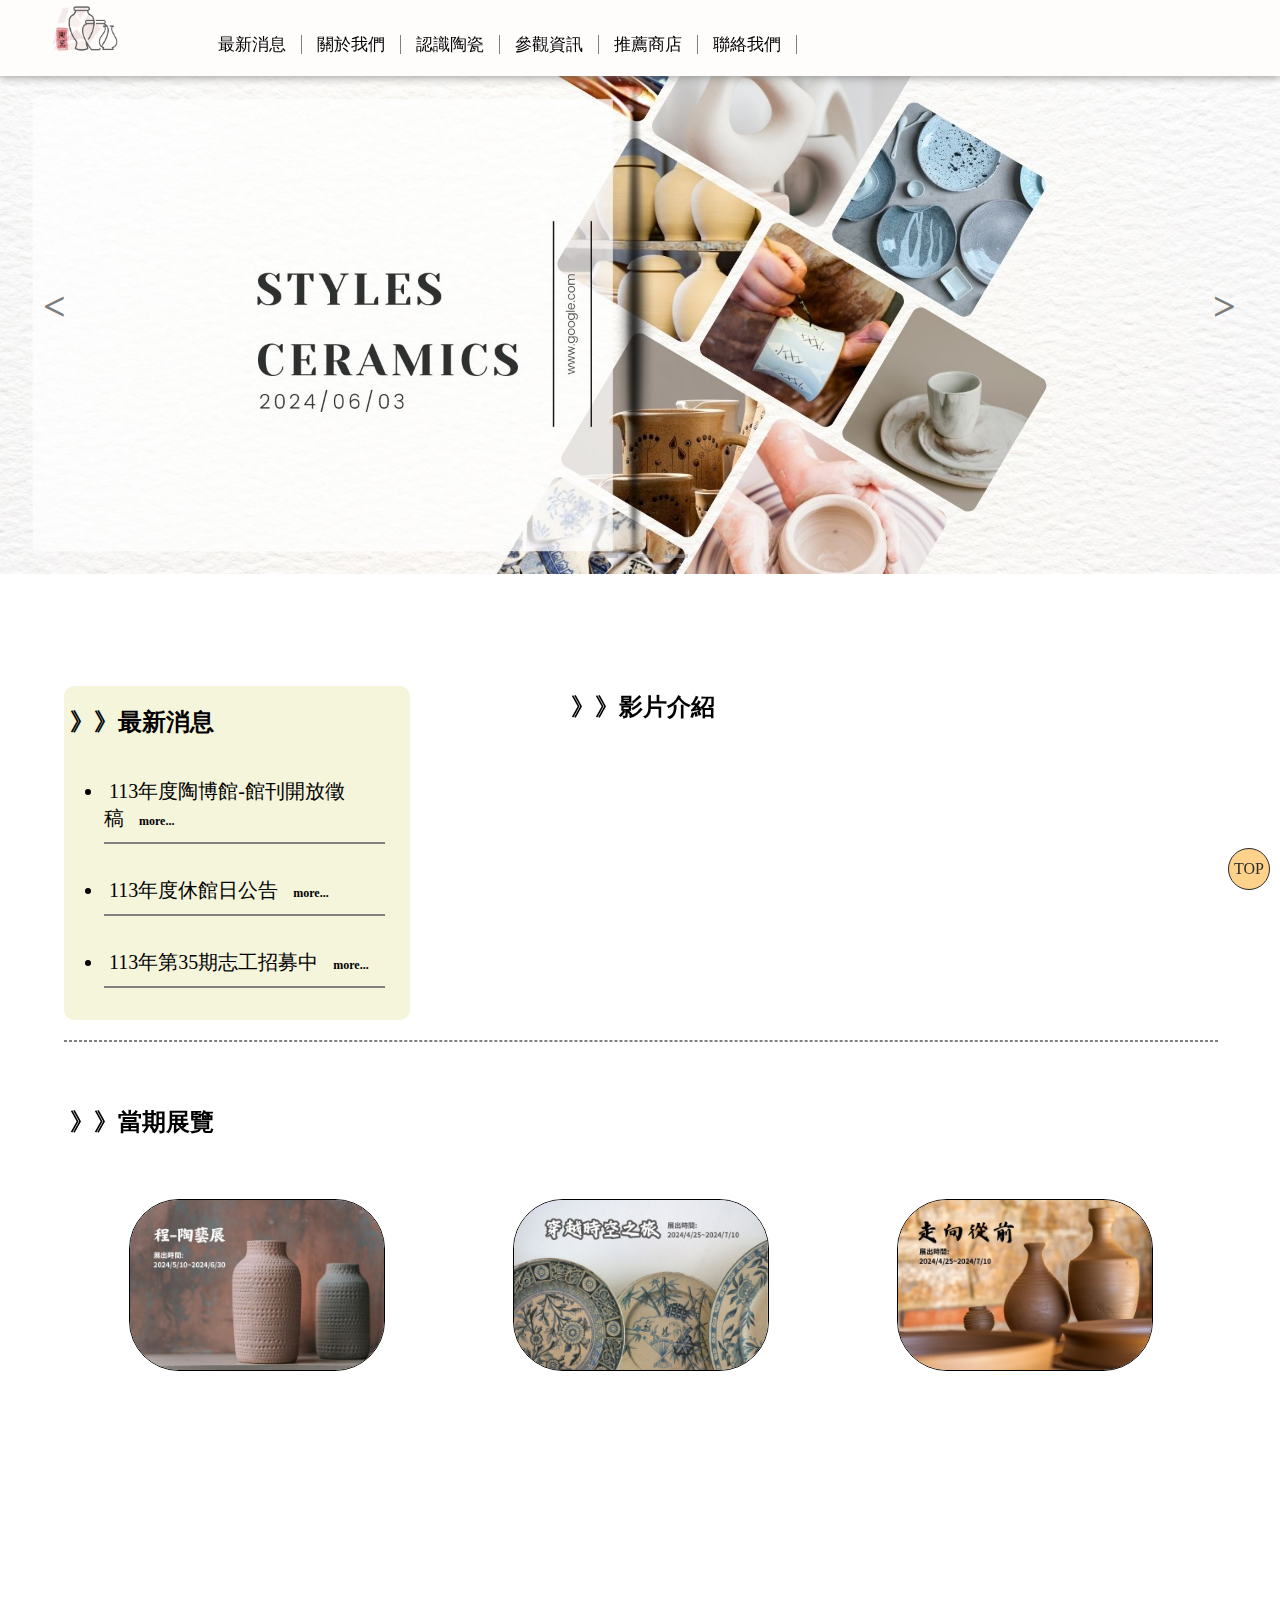
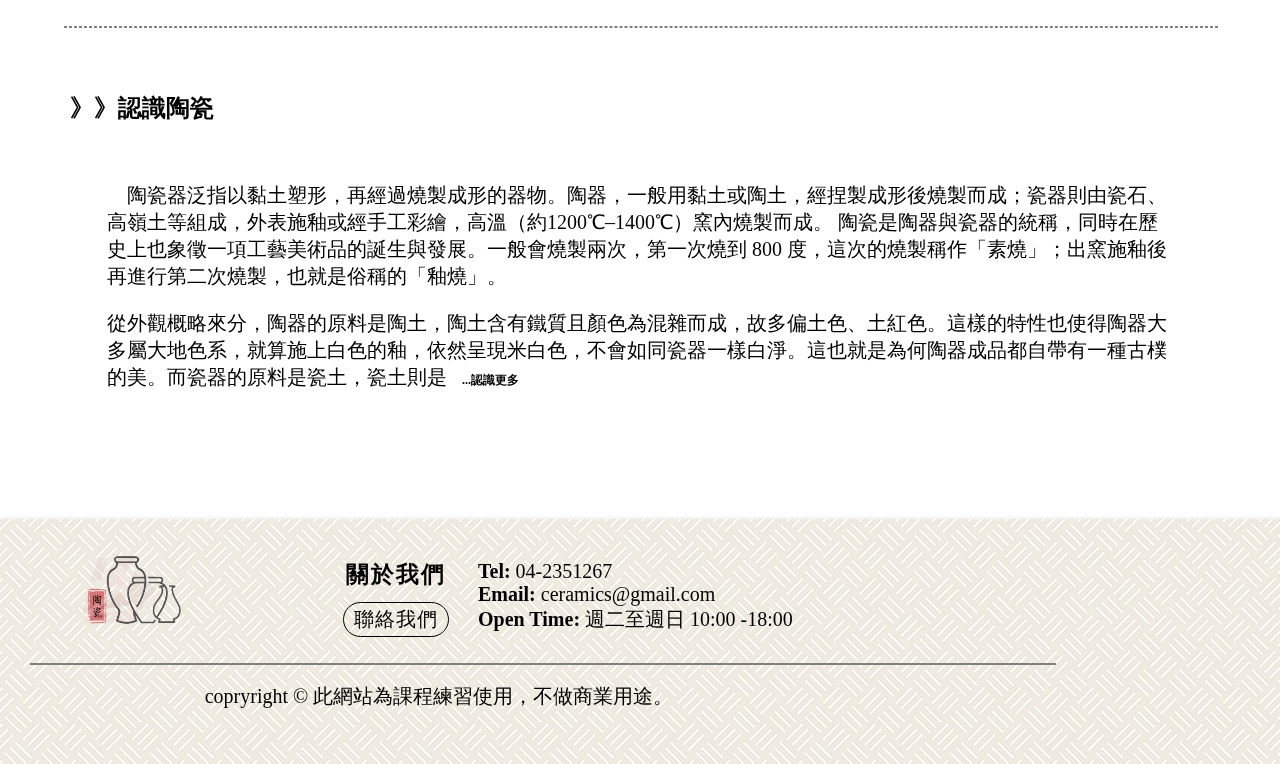
<file: index.html>
<!DOCTYPE html>
<html lang="en">

<head>
    <meta charset="UTF-8">
    <meta name="viewport" content="width=device-width, initial-scale=1.0">
    <title>Ceramics</title>
    <link rel="stylesheet" href="./css/style.css">
    <!-- 小圖示 -->
    <link rel="stylesheet" href="https://cdnjs.cloudflare.com/ajax/libs/font-awesome/6.5.2/css/all.min.css"
        integrity="sha512-SnH5WK+bZxgPHs44uWIX+LLJAJ9/2PkPKZ5QiAj6Ta86w+fsb2TkcmfRyVX3pBnMFcV7oQPJkl9QevSCWr3W6A=="
        crossorigin="anonymous" referrerpolicy="no-referrer" />

</head>

<!-- ============================================================================================
      body 開始
================================================================================================= -->

<body>
    <!-- <header>頁首</header> ------------------------------------------------------------------>
    <header class="clearfix box_header ">
        <h1 class="logo ">
            <a href="./index.html">
                <img src="./images/logo.png" alt="陶藝logo">
            </a>
        </h1>
        <nav>
            <ul class="clearfix">
                <li><a href="./news.html">最新消息</a></li>
                <li><a href="./about_us.html">關於我們</a></li>
                <li><a href="./ceramics.html">認識陶瓷</a></li>
                <li><a href="./visit.html">參觀資訊</a></li>
                <li><a href="./store.html">推薦商店</a></li>
                <li><a href="./contact.html">聯絡我們</a></li>
            </ul>
        </nav>
        <div class="social-icon">
            <a href="#"><i class="fa-brands fa-square-facebook" style="color: #0866ff;"></i>
            </a>
            <a href="#"><i class="fa-brands fa-square-instagram fa-120xs" style="color: #bb0e88;"></i>
            </a>
            <a href="#"><i class="fa-brands fa-youtube fa-120xs" style="color: #ff0000;"></i>
            </a>
        </div>

    </header>
    <br><br>
    <!-- ========================================================================================
    內容 
=================================================================================================-->
    <main>
        <!-- 大圖輪播 -------------------->
        <div class="carousel" style="padding-top: 3%">
            <div class="container_bp">
                <a href="#" target="_blank"
                    ><img src="./images/big_p01.jpg"
                /></a>
                <a href="#" target="_blank"
                    ><img src="./images/big_p02.jpg"
                /></a>
                <a href="#" target="_blank"
                    ><img src="./images/big_p03.jpg"
                /></a>
            </div>
            <div class="shift">
                <div class="btn left" onclick="leftShift()">&lt;</div>
                <div class="btn right" onclick="rightShift()">&gt;</div>
            </div>
            <div class="bottom"></div>
        </div>

        


        <br><br><br><br><br><br>
        <div class="container">
            <!-- NEWS最新消息 ------------------------>
            <div class="w-30 float-left new-bg" >
                <h2 class="boxh3-news"><a href="./news.html"><b> &nbsp;》》最新消息 </b></a> </h2>
                <nav>
                    <ul class="clearfix boxnews more-color moreSet">
                        <li>&nbsp;113年度陶博館-館刊開放徵稿&nbsp;&nbsp;&nbsp;<a href="#A"><b>more...</b></a></li>
                        <hr class="news-hr">
                        <br>
                        <li>&nbsp;113年度休館日公告&nbsp;&nbsp;&nbsp;<a href="#A"><b>more...</b></a></li>
                        <hr class="news-hr">
                        <br>
                        <li>&nbsp;113年第35期志工招募中&nbsp;&nbsp;&nbsp;<a href="#A"><b>more...</b></a></li>
                        <hr class="news-hr">
                    </ul>
                </nav>
            </div>

            <!-- YT影片介紹 ---------------------------->
            <div class="w-70 float-left">
                <h2 class="boxh3"> <a href="./ceramics.html"><b> 》》影片介紹 </b></a></h2>
                <div class="w-35 float-left boxYT">
                    <iframe width="336" height="189"  src="https://www.youtube.com/embed/DnJ7GaRhie8?si=ZFlaMuc33BUXyBqP" title="YouTube video player" frameborder="0" allow="accelerometer; autoplay; clipboard-write; encrypted-media; gyroscope; picture-in-picture; web-share" referrerpolicy="strict-origin-when-cross-origin" allowfullscreen></iframe>
                </div>

                <div class="w-35 float-left">
                    <iframe width="336" height="189" src="https://www.youtube.com/embed/UZ0PeUCuAFs?si=JYQA6rAFqgAy64V2" title="YouTube video player" frameborder="0" allow="accelerometer; autoplay; clipboard-write; encrypted-media; gyroscope; picture-in-picture; web-share" referrerpolicy="strict-origin-when-cross-origin" allowfullscreen></iframe>
                </div>
            </div>
            <br><br><br>
            <hr class="dashed-hr w-100">
            <br><br>

            <!-- exhibtion展覽 ---------------------------->
            <h2 class="boxh3-news"><a href="./news.html"><b> &nbsp;》》當期展覽 </b></a> </h2>

            <div class="w-33 float-left">
                <figure class="exhibtio text-center exhibtio_box">
                    <img src="./images/exhibtion_p01.jpg">
                    <figcaption class="desc"><a href="./news.html">了解更多</a></figcaption>
                </figure>
            </div>
            <div class="w-33 float-left ">
                <figure class="exhibtio text-center exhibtio_box">
                    <img src="./images/exhibtion_p02.jpg">
                    <figcaption class="desc"><a href="./news.html">了解更多</a></figcaption>
                </figure>
            </div>
            <div class="w-33 float-left ">
                <figure class="exhibtio text-center exhibtio_box">
                    <img src="./images/exhibtion_p03.jpg">
                    <figcaption class="desc"><a href="./news.html">了解更多</a></figcaption>
                </figure>
            </div>
            <br>
            <hr class="dashed-hr1 w-100">

            <br><br>

            <!-- 認識陶瓷 ------------------------------->
            <h2 class="boxh3-news"><a href="./ceramics.html"><b> &nbsp;》》認識陶瓷 </b></a> </h2>
            <br>
            <div class="ceramicsFont fontSize">
                <p class="boxCeramics">
                    &nbsp;&nbsp;&nbsp;&nbsp;陶瓷器泛指以黏土塑形，再經過燒製成形的器物。陶器，一般用黏土或陶土，經捏製成形後燒製而成；瓷器則由瓷石、高嶺土等組成，外表施釉或經手工彩繪，高溫（約1200℃–1400℃）窯內燒製而成。
                    陶瓷是陶器與瓷器的統稱，同時在歷史上也象徵一項工藝美術品的誕生與發展。一般會燒製兩次，第一次燒到 800 度，這次的燒製稱作「素燒」；出窯施釉後再進行第二次燒製，也就是俗稱的「釉燒」。
                </p>
                <p class="boxCeramics"></p>
                <p class="boxCeramics more-color moreSet">
                    從外觀概略來分，陶器的原料是陶土，陶土含有鐵質且顏色為混雜而成，故多偏土色、土紅色。這樣的特性也使得陶器大多屬大地色系，就算施上白色的釉，依然呈現米白色，不會如同瓷器一樣白淨。這也就是為何陶器成品都自帶有一種古樸的美。而瓷器的原料是瓷土，瓷土則是
                    &nbsp;&nbsp;<a href="./ceramics.html"><b>...認識更多</b></a>
                </p>
            </div>

            <br><br><br>
        </div>


    </main>

    <br><br><br>

    <!-- <footer>頁尾</footer> -------------------------------------------------------------------->
    <footer>
        <h1 class="footerLogo w-20">
            <a href="./index.html">
                <img src="./images/logo.png" alt="陶藝logo">
            </a>
        </h1>
        <div class="w-10 fontSize">
            <a href="./about_us.html">
                <h3>關於我們</h3>
            </a>
            <p><a href="./contact.html" class="btn btn-color">聯絡我們</a></p>
        </div>
        <div class="w-30 fontSize">
            <p><b>Tel:</b> 04-2351267</p>
            <p><b>Email:</b> ceramics@gmail.com</p>
            <p><b>Open Time:</b> 週二至週日 10:00 -18:00</p>
        </div>
        <div class="w-15 footerMap">
            <iframe
                src="https://www.google.com/maps/embed?pb=!1m18!1m12!1m3!1d3640.5261816638936!2d120.66207666764373!3d24.153272597175093!2m3!1f0!2f0!3f0!3m2!1i1024!2i768!4f13.1!3m3!1m2!1s0x34693d9d5d4e6c5b%3A0x4f1b96a5a25145cd!2zNDA05Y-w5Lit5biC5YyX5Y2A5Y-w5Lit5riv6Lev5LiA5q61!5e0!3m2!1szh-TW!2stw!4v1716177167565!5m2!1szh-TW!2stw"
                width="200" height="200" style="border:0;" allowfullscreen="" loading="lazy"
                referrerpolicy="no-referrer-when-downgrade"></iframe>
        </div>
        <hr class="w-80">
        <div class="copyright text-center w-65 footerCopy fontSize">copryright &copy; 此網站為課程練習使用，不做商業用途。</div>

        <a href="#" class="pagetop">TOP</a>

    </footer>

    <script>
        // 顯示的圖片下標
        let index = 0
    
        // 圖片的數量
        let imageCount = document.querySelectorAll(
            ".carousel .container_bp img"
        ).length
    
        const bottom = document.querySelector(".carousel .bottom")
        for (let i = 0; i < imageCount; i++) {
            // DOM 操作
            // 知識點：https://3yya.com/courseware/chapter/162
    
            // 創建底部按钮
            const indicator = document.createElement("div")
            indicator.classList.add("indicator")
            indicator.onclick = () => setIndex(i)
    
            bottom.append(indicator)
        }
    
        function createAuto() {
            return setInterval(() => {
                index++
                refresh()
            }, 5000)
        }
    
        // 自動滾動
        let autoTimer = createAuto()
    
        function refresh() {
            if (index < 0) {
                // 下标小于 0 时
                // 设置最右的图片
                index = imageCount - 1
            } else if (index >= imageCount) {
                // 下标超过上限时
                // 设置最左的图片
                index = 0
            }
    
            // 获取轮播框元素
            let carousel = document.querySelector(".carousel")
    
            //获取轮播框的宽度
            let width = getComputedStyle(carousel).width
            width = Number(width.slice(0, -2))
    
            carousel.querySelector(".container_bp").style.left =
                index * width * -1 + "px"
        }
    
        let refreshWrapper = (func) => {
            // refresh 装饰器
            return function (...args) {
                let result = func(...args)
                refresh()
    
                // 重置自动滚动
                clearInterval(autoTimer)
                autoTimer = createAuto()
                return result
            }
        }
    
        let leftShift = refreshWrapper(() => {
            index--
        })
        let rightShift = refreshWrapper(() => {
            index++
        })
    
        let setIndex = refreshWrapper((idx) => {
            index = idx
        })
    
        refresh()
    </script>


</body>

</html>
</file>
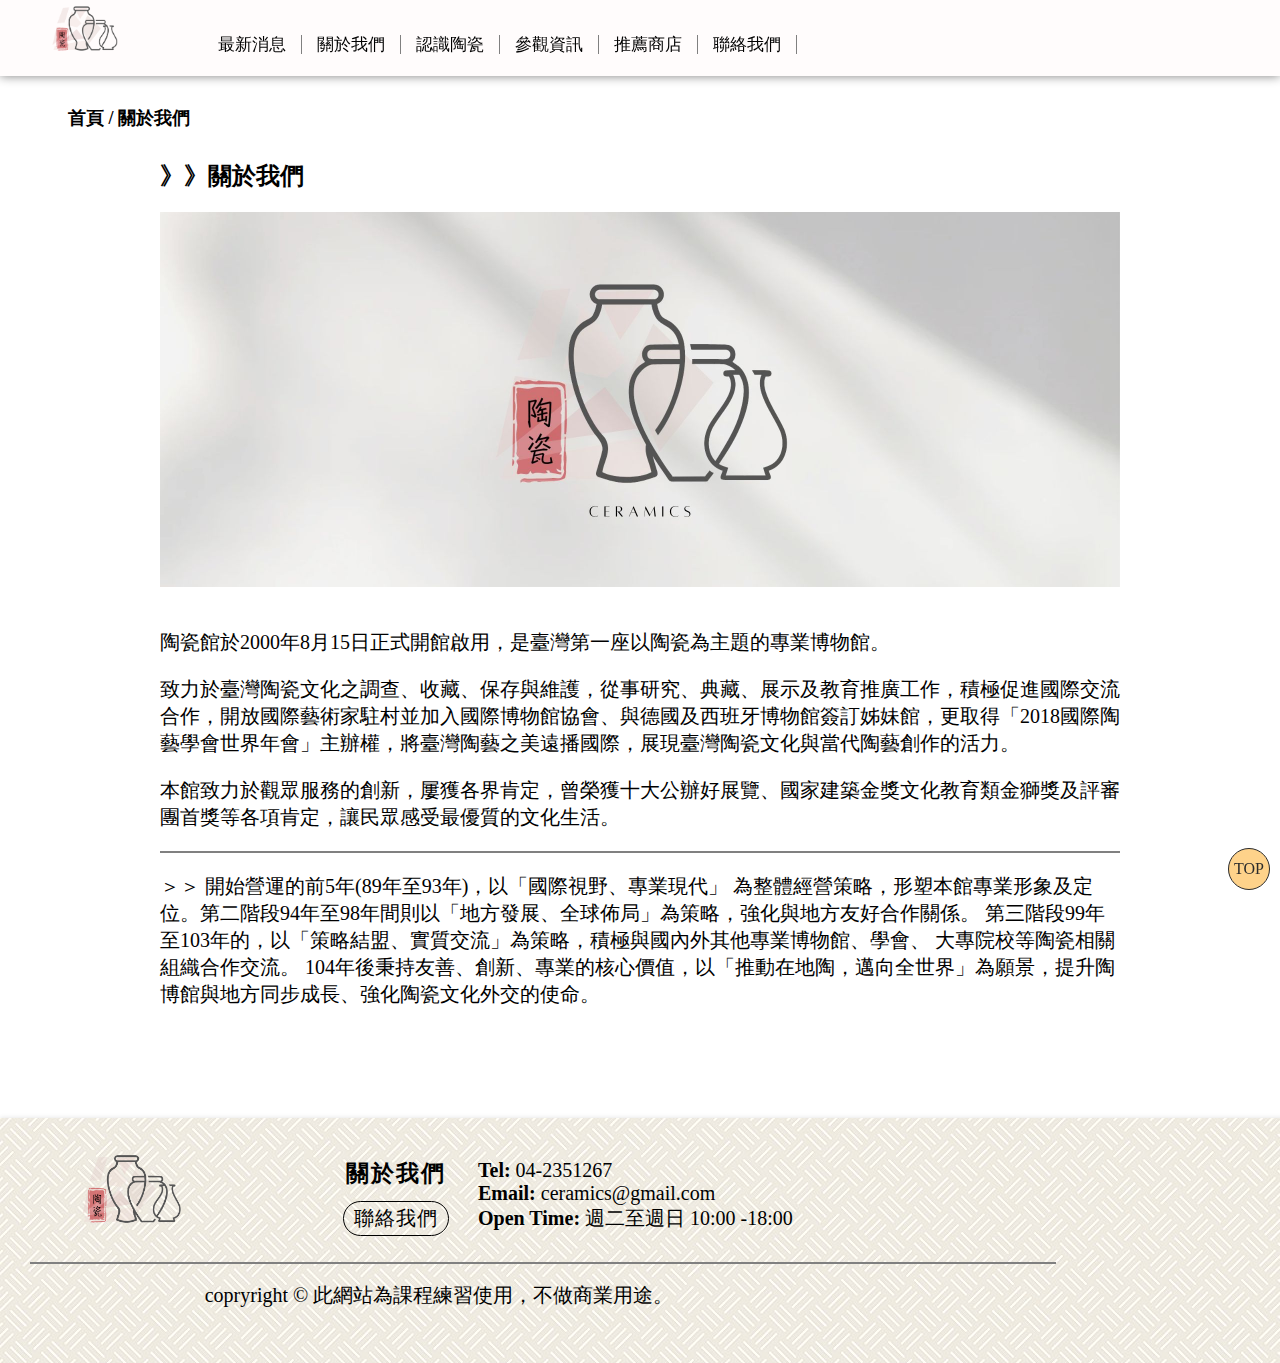
<file: about_us.html>
<!DOCTYPE html>
<html lang="en">

<head>
    <meta charset="UTF-8">
    <meta name="viewport" content="width=device-width, initial-scale=1.0">
    <title>關於我們</title>
    <link rel="stylesheet" href="./css/style.css">
    <link rel="stylesheet" href="./css/animate.css">
    <!-- 小圖示 -->
    <link rel="stylesheet" href="https://cdnjs.cloudflare.com/ajax/libs/font-awesome/6.5.2/css/all.min.css"
        integrity="sha512-SnH5WK+bZxgPHs44uWIX+LLJAJ9/2PkPKZ5QiAj6Ta86w+fsb2TkcmfRyVX3pBnMFcV7oQPJkl9QevSCWr3W6A=="
        crossorigin="anonymous" referrerpolicy="no-referrer" />
    

</head>

<!-- ============================================================================================
          body 開始
    ================================================================================================= -->

<body>
    <!-- <header>頁首</header> ------------------------------------------------------------------>
    <header class="clearfix box_header ">
        <h1 class="logo ">
            <a href="./index.html">
                <img src="./images/logo.png" alt="陶藝logo">
            </a>
        </h1>
        <nav>
            <ul class="clearfix">
                <li><a href="./news.html">最新消息</a></li>
                <li><a href="./about_us.html">關於我們</a></li>
                <li><a href="./ceramics.html">認識陶瓷</a></li>
                <li><a href="./visit.html">參觀資訊</a></li>
                <li><a href="./store.html">推薦商店</a></li>
                <li><a href="./contact.html">聯絡我們</a></li>
            </ul>
        </nav>
        <div class="social-icon">
            <a href="#"><i class="fa-brands fa-square-facebook" style="color: #0866ff;"></i>
            </a>
            <a href="#"><i class="fa-brands fa-square-instagram fa-120xs" style="color: #bb0e88;"></i>
            </a>
            <a href="#"><i class="fa-brands fa-youtube fa-120xs" style="color: #ff0000;"></i>
            </a>
        </div>

    </header>
    <br><br>
    <!-- ========================================================================================
        內容 
    =================================================================================================-->
    <ol class="breadcrumb clearfix" >
        <li><a href="./index.html">首頁&nbsp;</a></li>
        <li>&nbsp;關於我們</li>
    </ol>
    
    <main>
        <div class="container2 clearfix">          
            <div class="w-100 float-left">
                <h2 class="w-100 float-left animate__animated animate__fadeInDown" style="scroll-margin-top: 80px;">》》關於我們</h2>
                <div>
                    <img src="./images/about_us.jpg" alt="" class="w-100 animate__animated animate__bounceInDown">
                </div>
                <br>
                <div class="ceramicsFont fontSize">
                    <p>陶瓷館於2000年8月15日正式開館啟用，是臺灣第一座以陶瓷為主題的專業博物館。</p>
                    <p>致力於臺灣陶瓷文化之調查、收藏、保存與維護，從事研究、典藏、展示及教育推廣工作，積極促進國際交流合作，開放國際藝術家駐村並加入國際博物館協會、與德國及西班牙博物館簽訂姊妹館，更取得「2018國際陶藝學會世界年會」主辦權，將臺灣陶藝之美遠播國際，展現臺灣陶瓷文化與當代陶藝創作的活力。</p>
                    <p>本館致力於觀眾服務的創新，屢獲各界肯定，曾榮獲十大公辦好展覽、國家建築金獎文化教育類金獅獎及評審團首獎等各項肯定，讓民眾感受最優質的文化生活。</p>
                    <hr>
                    <p>＞＞ 開始營運的前5年(89年至93年)，以「國際視野、專業現代」 為整體經營策略，形塑本館專業形象及定位。第二階段94年至98年間則以「地方發展、全球佈局」為策略，強化與地方友好合作關係。
                        第三階段99年至103年的，以「策略結盟、實質交流」為策略，積極與國內外其他專業博物館、學會、 大專院校等陶瓷相關組織合作交流。
                        104年後秉持友善、創新、專業的核心價值，以「推動在地陶，邁向全世界」為願景，提升陶博館與地方同步成長、強化陶瓷文化外交的使命。
                    </p>                                   
                </div>                            
            </div>           
        </div>
        <br><br><br><br><br>

    </main>

    

    <!-- ============================================================================================
        <footer>頁尾</footer>
    ================================================================================================= -->
    <footer>
        <h1 class="footerLogo w-20">
            <a href="./index.html">
                <img src="./images/logo.png" alt="陶藝logo">
            </a>
        </h1>
        <div class="w-10 fontSize">
            <a href="./about_us.html">
                <h3>關於我們</h3>
            </a>
            <p><a href="./contact.html" class="btn btn-color">聯絡我們</a></p>
        </div>
        <div class="w-30 fontSize">
            <p><b>Tel:</b> 04-2351267</p>
            <p><b>Email:</b> ceramics@gmail.com</p>
            <p><b>Open Time:</b> 週二至週日 10:00 -18:00</p>
        </div>
        <div class="w-15 footerMap">
            <iframe
                src="https://www.google.com/maps/embed?pb=!1m18!1m12!1m3!1d3640.5261816638936!2d120.66207666764373!3d24.153272597175093!2m3!1f0!2f0!3f0!3m2!1i1024!2i768!4f13.1!3m3!1m2!1s0x34693d9d5d4e6c5b%3A0x4f1b96a5a25145cd!2zNDA05Y-w5Lit5biC5YyX5Y2A5Y-w5Lit5riv6Lev5LiA5q61!5e0!3m2!1szh-TW!2stw!4v1716177167565!5m2!1szh-TW!2stw"
                width="200" height="200" style="border:0;" allowfullscreen="" loading="lazy"
                referrerpolicy="no-referrer-when-downgrade"></iframe>
        </div>
        <hr class="w-80">
        <div class="copyright text-center w-65 footerCopy fontSize">copryright &copy; 此網站為課程練習使用，不做商業用途。</div>

        <a href="#" class="pagetop">TOP</a>

    </footer>


</body>

</html>
</file>
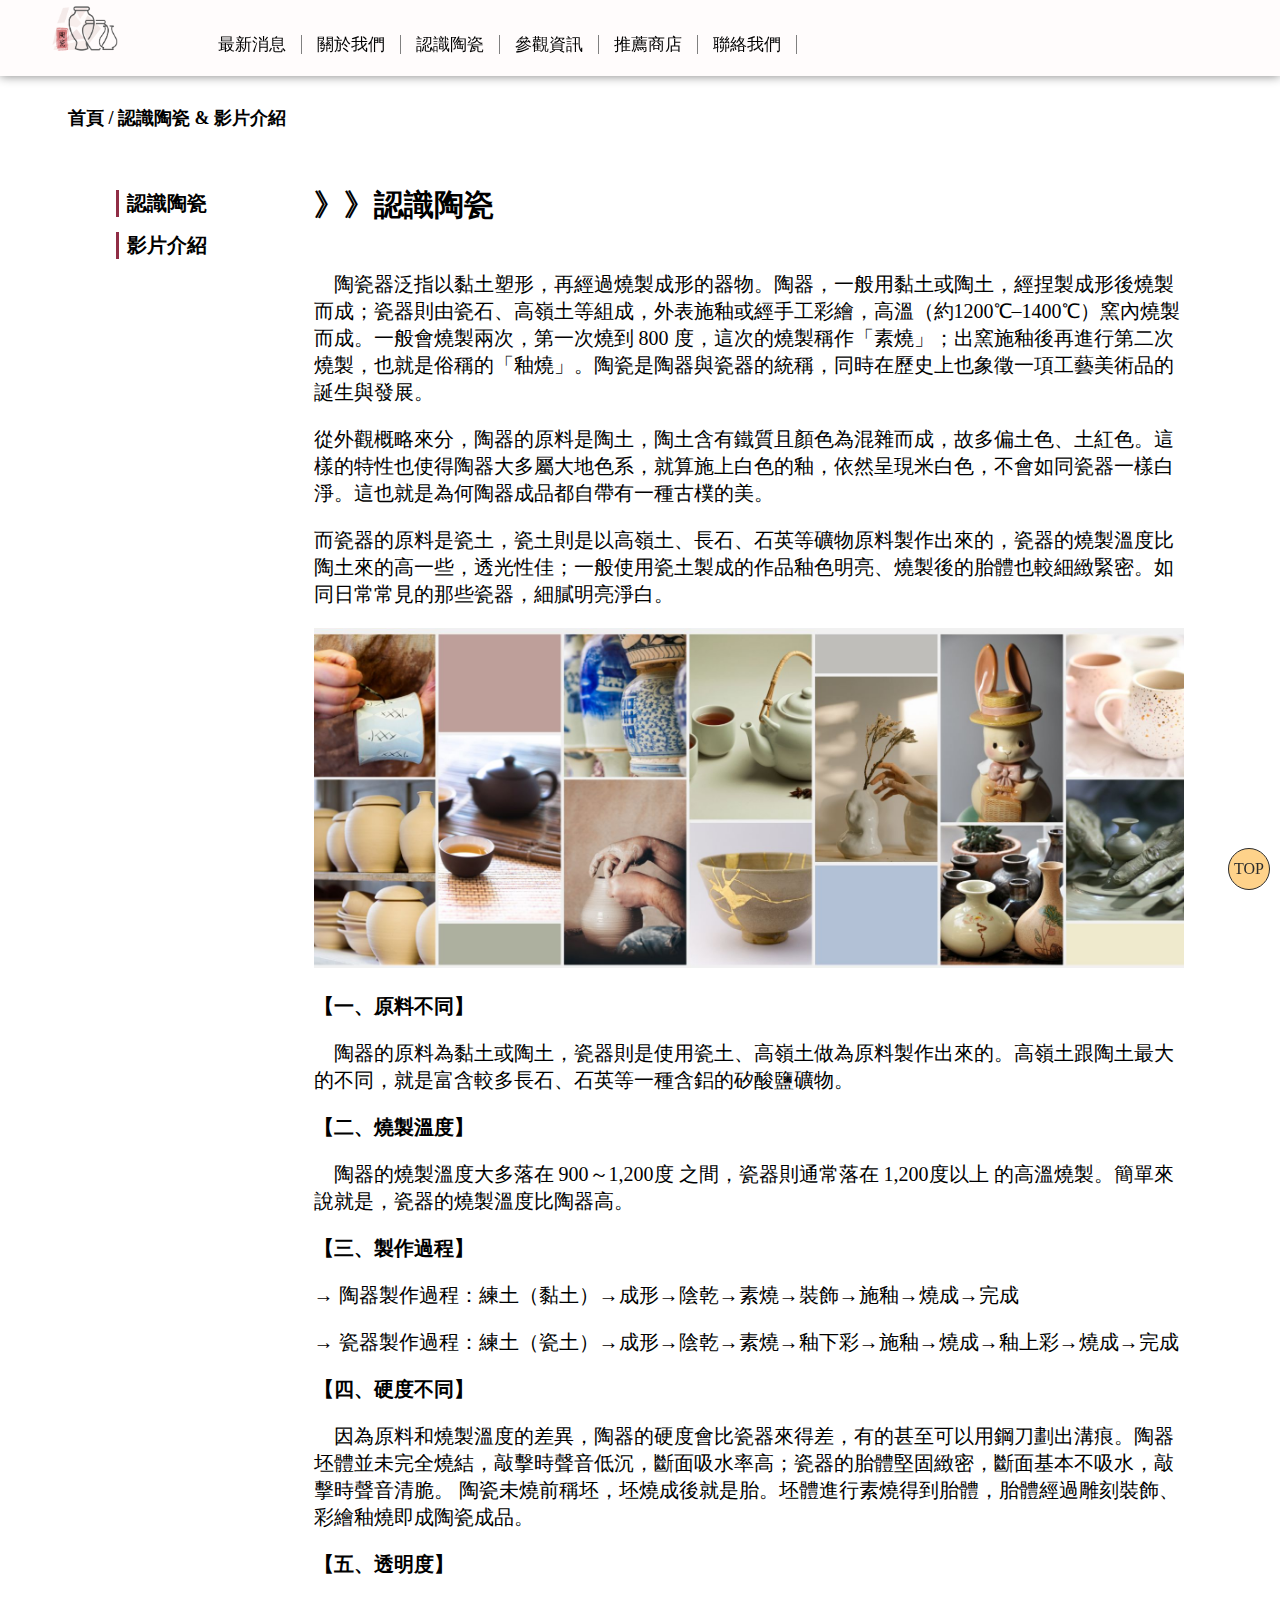
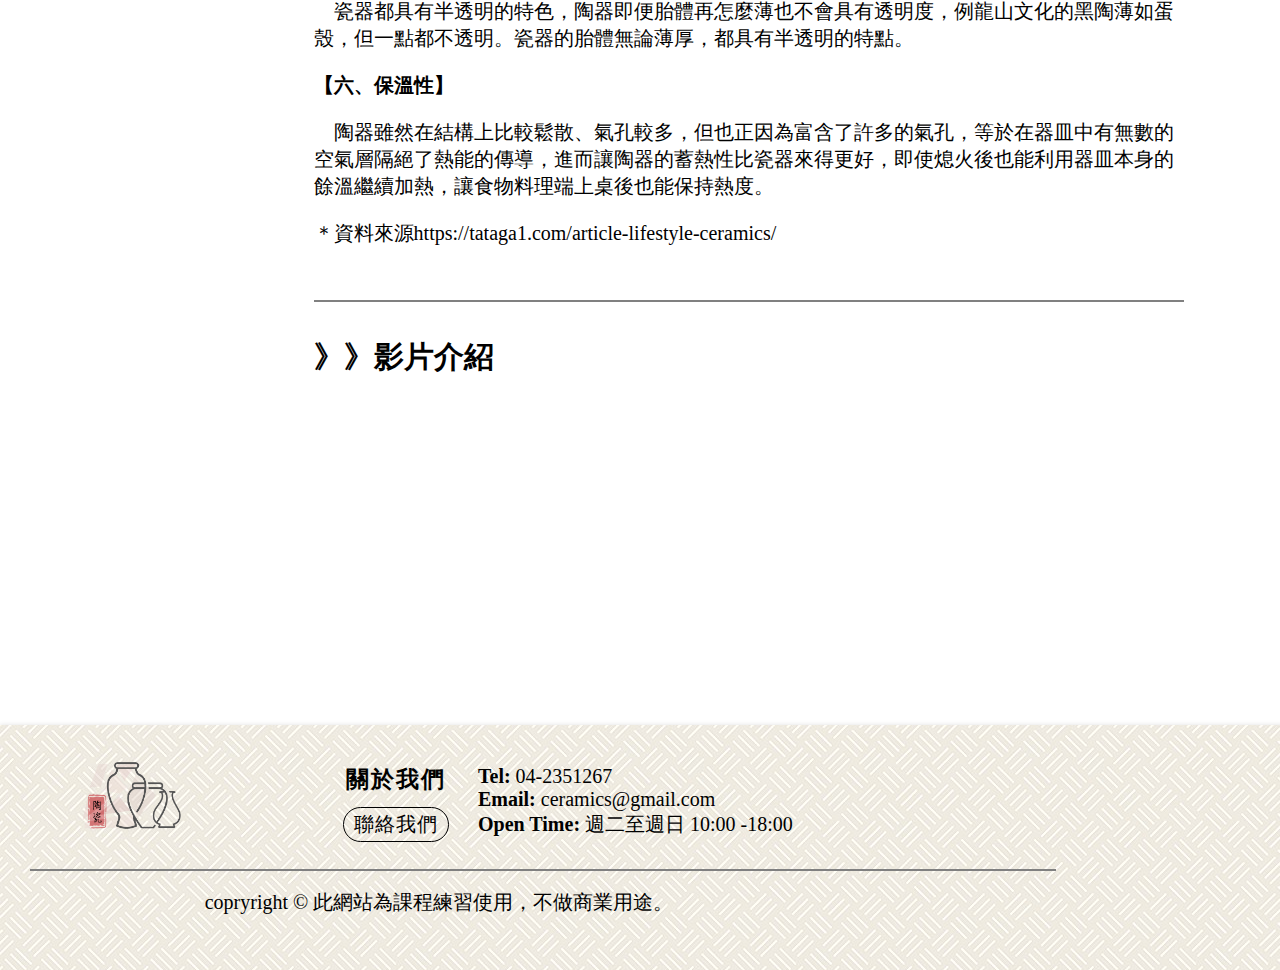
<file: ceramics.html>
<!DOCTYPE html>
<html lang="en">

<head>
    <meta charset="UTF-8">
    <meta name="viewport" content="width=device-width, initial-scale=1.0">
    <title>認識陶瓷</title>
    <link rel="stylesheet" href="./css/style.css">
    <link rel="stylesheet" href="./css/animate.css">
    <!-- 小圖示 -->
    <link rel="stylesheet" href="https://cdnjs.cloudflare.com/ajax/libs/font-awesome/6.5.2/css/all.min.css"
        integrity="sha512-SnH5WK+bZxgPHs44uWIX+LLJAJ9/2PkPKZ5QiAj6Ta86w+fsb2TkcmfRyVX3pBnMFcV7oQPJkl9QevSCWr3W6A=="
        crossorigin="anonymous" referrerpolicy="no-referrer" />

</head>

<!-- ============================================================================================
          body 開始
    ================================================================================================= -->

<body>
    <!-- <header>頁首</header> ------------------------------------------------------------------>
    <header class="clearfix box_header ">
        <h1 class="logo ">
            <a href="./index.html">
                <img src="./images/logo.png" alt="陶藝logo">
            </a>
        </h1>
        <nav>
            <ul class="clearfix">
                <li><a href="./news.html">最新消息</a></li>
                <li><a href="./about_us.html">關於我們</a></li>
                <li><a href="./ceramics.html">認識陶瓷</a></li>
                <li><a href="./visit.html">參觀資訊</a></li>
                <li><a href="./store.html">推薦商店</a></li>
                <li><a href="./contact.html">聯絡我們</a></li>
            </ul>
        </nav>
        <div class="social-icon">
            <a href="#"><i class="fa-brands fa-square-facebook" style="color: #0866ff;"></i>
            </a>
            <a href="#"><i class="fa-brands fa-square-instagram fa-120xs" style="color: #bb0e88;"></i>
            </a>
            <a href="#"><i class="fa-brands fa-youtube fa-120xs" style="color: #ff0000;"></i>
            </a>
        </div>

    </header>
    <br><br>
    <!-- ========================================================================================
        內容 
    =================================================================================================-->
    <ol class="breadcrumb clearfix">
        <li><a href="./index.html">首頁&nbsp;</a></li>
        <li>&nbsp;認識陶瓷 & 影片介紹</li>
    </ol>

    <main>
        <div class="container0 clearfix">
            <div class="w-20 float-left">
                <!-- ul>li*2>a{link} -->
                <ul class="sidebar pic animate__animated animate__lightSpeedInLeft">
                    <li><a href="#C"><b>認識陶瓷</b></a></li>
                    <li><a href="#D"><b>影片介紹</b></a></li>
                </ul>
            </div>


            <div class="w-80 float-left m_news_top fontSize">
                <!-- 認識陶瓷---------------------------------->
                <h2 class="w-100 float-left animate__animated animate__fadeInDown" id="C" style="scroll-margin-top: 80px;">》》認識陶瓷</h2>
                <div class="w-100 clearfix float-left ceramicsFont">
                    <p>&nbsp;&nbsp;&nbsp;&nbsp;陶瓷器泛指以黏土塑形，再經過燒製成形的器物。陶器，一般用黏土或陶土，經捏製成形後燒製而成；瓷器則由瓷石、高嶺土等組成，外表施釉或經手工彩繪，高溫（約1200℃–1400℃）窯內燒製而成。一般會燒製兩次，第一次燒到
                        800 度，這次的燒製稱作「素燒」；出窯施釉後再進行第二次燒製，也就是俗稱的「釉燒」。陶瓷是陶器與瓷器的統稱，同時在歷史上也象徵一項工藝美術品的誕生與發展。
                    </p>
                    <p>從外觀概略來分，陶器的原料是陶土，陶土含有鐵質且顏色為混雜而成，故多偏土色、土紅色。這樣的特性也使得陶器大多屬大地色系，就算施上白色的釉，依然呈現米白色，不會如同瓷器一樣白淨。這也就是為何陶器成品都自帶有一種古樸的美。
                    </p>
                    <p>而瓷器的原料是瓷土，瓷土則是以高嶺土、長石、石英等礦物原料製作出來的，瓷器的燒製溫度比陶土來的高一些，透光性佳；一般使用瓷土製成的作品釉色明亮、燒製後的胎體也較細緻緊密。如同日常常見的那些瓷器，細膩明亮淨白。
                    </p>
                    <img src="./images/Ceramics.jpg" class="w-100" alt="">
                    <p><b>【一、原料不同】</b></p>
                    <p>&nbsp;&nbsp;&nbsp;&nbsp;陶器的原料為黏土或陶土，瓷器則是使用瓷土、高嶺土做為原料製作出來的。高嶺土跟陶土最大的不同，就是富含較多長石、石英等一種含鋁的矽酸鹽礦物。</p>
                    <p><b>【二、燒製溫度】</b></p>
                    <p>&nbsp;&nbsp;&nbsp;&nbsp;陶器的燒製溫度大多落在 900～1,200度 之間，瓷器則通常落在 1,200度以上 的高溫燒製。簡單來說就是，瓷器的燒製溫度比陶器高。</p>
                    <p><b>【三、製作過程】</b></p>
                    <p>→ 陶器製作過程：練土（黏土）→成形→陰乾→素燒→裝飾→施釉→燒成→完成</p>
                    <p>→ 瓷器製作過程：練土（瓷土）→成形→陰乾→素燒→釉下彩→施釉→燒成→釉上彩→燒成→完成</p>
                    <p><b>【四、硬度不同】</b></p>
                    <p>&nbsp;&nbsp;&nbsp;&nbsp;因為原料和燒製溫度的差異，陶器的硬度會比瓷器來得差，有的甚至可以用鋼刀劃出溝痕。陶器坯體並未完全燒結，敲擊時聲音低沉，斷面吸水率高；瓷器的胎體堅固緻密，斷面基本不吸水，敲擊時聲音清脆。
                        陶瓷未燒前稱坯，坯燒成後就是胎。坯體進行素燒得到胎體，胎體經過雕刻裝飾、彩繪釉燒即成陶瓷成品。
                    </p>
                    <p><b>【五、透明度】</b></p>
                    <p>&nbsp;&nbsp;&nbsp;&nbsp;瓷器都具有半透明的特色，陶器即便胎體再怎麼薄也不會具有透明度，例龍山文化的黑陶薄如蛋殼，但一點都不透明。瓷器的胎體無論薄厚，都具有半透明的特點。
                    </p>
                    <p><b>【六、保溫性】</b></p>
                    <p>&nbsp;&nbsp;&nbsp;&nbsp;陶器雖然在結構上比較鬆散、氣孔較多，但也正因為富含了許多的氣孔，等於在器皿中有無數的空氣層隔絕了熱能的傳導，進而讓陶器的蓄熱性比瓷器來得更好，即使熄火後也能利用器皿本身的餘溫繼續加熱，讓食物料理端上桌後也能保持熱度。
                    </p>
                    <p>＊資料來源https://tataga1.com/article-lifestyle-ceramics/
                    </p>

                    <br>
                    <hr>
                </div>


                <!-- 影片介紹 ----------------------------------->
                <h2 class="w-100 float-left" id="D" style="scroll-margin-top: 80px;">》》影片介紹</h2>
                <div class="w-100 float-left">
                    <div class="w-100 clearfix float-left ">
                        <div class="w-33 float-left ">
                            <div class="m-1">
                                <iframe width="336" height="189" src="https://www.youtube.com/embed/DnJ7GaRhie8?si=iXPHekFWxwjJT6xE"
                                    title="YouTube video player" frameborder="0"
                                    allow="accelerometer; autoplay; clipboard-write; encrypted-media; gyroscope; picture-in-picture; web-share"
                                    referrerpolicy="strict-origin-when-cross-origin" allowfullscreen></iframe>
                            </div>
                        </div>
                        <div class="w-33 float-left">
                            <div class="m-1">
                                <iframe width="336" height="189" src="https://www.youtube.com/embed/UZ0PeUCuAFs?si=wJpDjwyFSoQ3VzCl"
                                    title="YouTube video player" frameborder="0"
                                    allow="accelerometer; autoplay; clipboard-write; encrypted-media; gyroscope; picture-in-picture; web-share"
                                    referrerpolicy="strict-origin-when-cross-origin" allowfullscreen></iframe>
                            </div>
                        </div>
                        <div class="w-33 float-left">
                            <div class="m-1">
                                <iframe width="336" height="189" src="https://www.youtube.com/embed/wHG-GRNf2yg?si=8bH6w06Zuc5_R69t"
                                    title="YouTube video player" frameborder="0"
                                    allow="accelerometer; autoplay; clipboard-write; encrypted-media; gyroscope; picture-in-picture; web-share"
                                    referrerpolicy="strict-origin-when-cross-origin" allowfullscreen></iframe>
                            </div>
                        </div>

                    </div>

                </div>
            </div>


        </div>
        <br><br><br>

    </main>

    <br><br><br>



    <!-- ============================================================================================
        <footer>頁尾</footer>
    ================================================================================================= -->
    <footer>
        <h1 class="footerLogo w-20">
            <a href="./index.html">
                <img src="./images/logo.png" alt="陶藝logo">
            </a>
        </h1>
        <div class="w-10 fontSize">
            <a href="./about_us.html">
                <h3>關於我們</h3>
            </a>
            <p><a href="./contact.html" class="btn btn-color">聯絡我們</a></p>
        </div>
        <div class="w-30 fontSize">
            <p><b>Tel:</b> 04-2351267</p>
            <p><b>Email:</b> ceramics@gmail.com</p>
            <p><b>Open Time:</b> 週二至週日 10:00 -18:00</p>
        </div>
        <div class="w-15 footerMap">
            <iframe
                src="https://www.google.com/maps/embed?pb=!1m18!1m12!1m3!1d3640.5261816638936!2d120.66207666764373!3d24.153272597175093!2m3!1f0!2f0!3f0!3m2!1i1024!2i768!4f13.1!3m3!1m2!1s0x34693d9d5d4e6c5b%3A0x4f1b96a5a25145cd!2zNDA05Y-w5Lit5biC5YyX5Y2A5Y-w5Lit5riv6Lev5LiA5q61!5e0!3m2!1szh-TW!2stw!4v1716177167565!5m2!1szh-TW!2stw"
                width="200" height="200" style="border:0;" allowfullscreen="" loading="lazy"
                referrerpolicy="no-referrer-when-downgrade"></iframe>
        </div>
        <hr class="w-80">
        <div class="copyright text-center w-65 footerCopy fontSize">copryright &copy; 此網站為課程練習使用，不做商業用途。</div>

        <a href="#" class="pagetop">TOP</a>

    </footer>


</body>

</html>
</file>
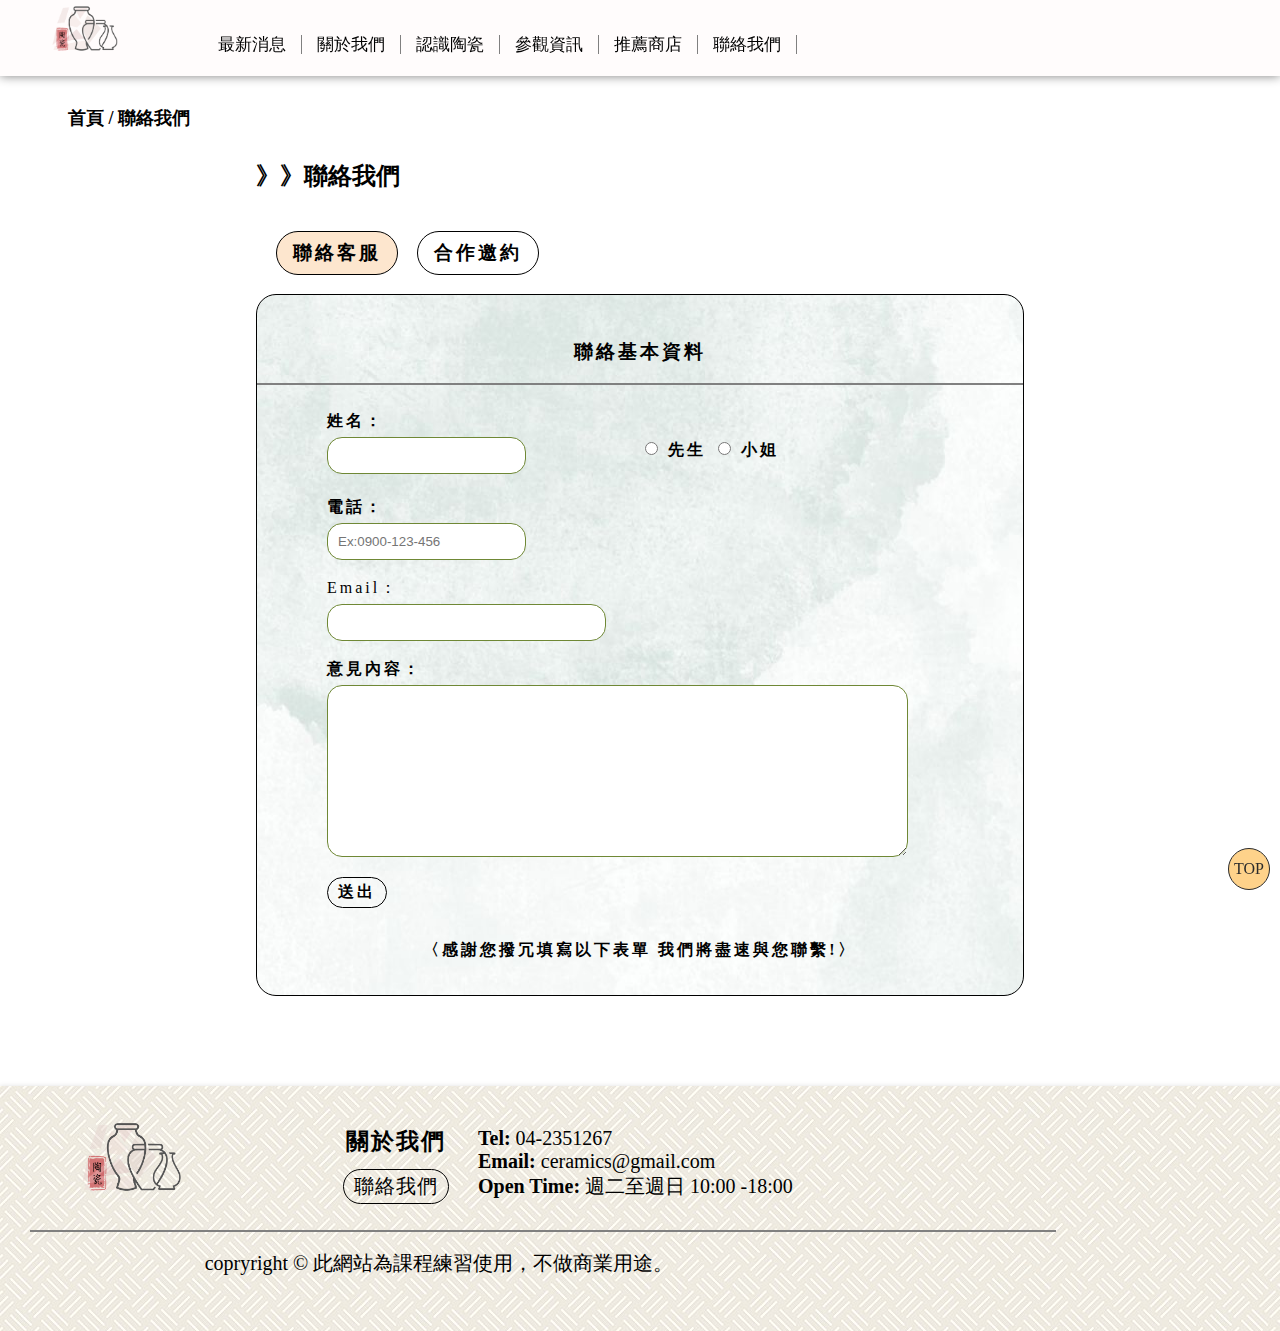
<file: contact.html>
<!DOCTYPE html>
<html lang="en">

<head>
    <meta charset="UTF-8">
    <meta name="viewport" content="width=device-width, initial-scale=1.0">
    <title>聯絡我們</title>
    <link rel="stylesheet" href="./css/style.css">
    <link rel="stylesheet" href="./css/animate.css">
    <!-- 小圖示 -->
    <link rel="stylesheet" href="https://cdnjs.cloudflare.com/ajax/libs/font-awesome/6.5.2/css/all.min.css"
        integrity="sha512-SnH5WK+bZxgPHs44uWIX+LLJAJ9/2PkPKZ5QiAj6Ta86w+fsb2TkcmfRyVX3pBnMFcV7oQPJkl9QevSCWr3W6A=="
        crossorigin="anonymous" referrerpolicy="no-referrer" />

</head>

<!-- ============================================================================================
          body 開始
    ================================================================================================= -->

<body>
    <!-- <header>頁首</header> ------------------------------------------------------------------>
    <header class="clearfix box_header ">
        <h1 class="logo ">
            <a href="./index.html">
                <img src="./images/logo.png" alt="陶藝logo">
            </a>
        </h1>
        <nav>
            <ul class="clearfix">
                <li><a href="./news.html">最新消息</a></li>
                <li><a href="./about_us.html">關於我們</a></li>
                <li><a href="./ceramics.html">認識陶瓷</a></li>
                <li><a href="./visit.html">參觀資訊</a></li>
                <li><a href="./store.html">推薦商店</a></li>
                <li><a href="./contact.html">聯絡我們</a></li>
            </ul>
        </nav>
        <div class="social-icon">
            <a href="#"><i class="fa-brands fa-square-facebook" style="color: #0866ff;"></i>
            </a>
            <a href="#"><i class="fa-brands fa-square-instagram fa-120xs" style="color: #bb0e88;"></i>
            </a>
            <a href="#"><i class="fa-brands fa-youtube fa-120xs" style="color: #ff0000;"></i>
            </a>
        </div>

    </header>
    <br><br>
    <!-- ========================================================================================
        內容 
    =================================================================================================-->
    <ol class="breadcrumb clearfix">
        <li><a href="./index.html">首頁&nbsp;</a></li>
        <li>&nbsp;聯絡我們</li>
    </ol>

    <main>
        <div class="container3 clearfix">
            <div class="w-100 float-left">
                <h2 class="w-100 float-left animate__animated animate__fadeInDown" id="A" style="scroll-margin-top: 80px;">》》聯絡我們</h2>
                <div class="contact_box">
                    <p class="btn2 btn2-color animate__animated animate__zoomInLeft" id="a1" style="background-color: #fde6ce;">聯絡客服</p>
                    <p class="btn2 btn2-color animate__animated animate__zoomInRight" id="a2">合作邀約</p>
                </div>

                <!-- 聯絡客服 -->
                <div class="contact_bg show animate__animated animate__pulse" id="b1">
                    <h3 class="text-center">聯絡基本資料</h3>
                    <hr><br>
                    <form action="" class="contact_box2 fontSize3">
                        <div class="float-left w-50 ">
                            <label for="name"><b>姓名：</b></label>
                            <br>
                            <input class="myinput" size="20" type="text" name="name" id="name">
                        </div>
                        <div class="float-left w-50 contact_box3">
                            <br>
                            <label for="">
                                <input type="radio" name="question1" id="" value="boy">
                                <b>先生</b>
                            </label>
                            <label for="">
                                <input type="radio" name="question1" id="" value="girl">
                                <b>小姐</b>
                            </label>
                            <br><br><br>
                        </div>
                        <div >
                            <label for="phone"><b>電話：</b></label>
                            <br>
                            <input class="myinput" type="text" name="phone" id="phone" placeholder="Ex:0900-123-456">
                            <br><br>
                        </div>

                        <div >
                            <label for="email">Email：</label>
                            <br>
                            <input class="myinput" size="30" type="email" name="email" id="email">
                            <br><br>
                        </div>

                        <div >
                            <label for="comment"><b>意見內容：</b></label>
                            <br>
                            <textarea class="myinput" name="comment" id="comment" cols="68" rows="10"></textarea>
                        </div>
                        <div>
                            <p class="btn3 btn3-color">送出</p>
                        </div>
                        <div class="text-center">
                            <p><b>〈感謝您撥冗填寫以下表單 我們將盡速與您聯繫!〉</b></p>
                        </div>
                        <br>
                    </form>
                </div>

                

                <!-- 合作邀約 -->
                <div class="contact_bg2 hidden animate__animated animate__pulse" id="b2">
                    <h3 class="text-center">合作邀約基本資料</h3>
                    <hr><br>
                    <form action="" class="contact_box2 fontSize3">
                        <div class="float-left w-50 ">
                            <label for="name"><b>姓名：</b></label>
                            <br>
                            <input class="myinput2" size="20" type="text" name="name" id="name">
                        </div>
                        <div class="float-left w-50 contact_box3">
                            <br>
                            <label for="">
                                <input type="radio" name="question1" id="" value="boy">
                                <b>先生</b>
                            </label>
                            <label for="">
                                <input type="radio" name="question1" id="" value="girl">
                                <b>小姐</b>
                            </label>
                            <br><br><br>
                        </div>
                        <div >
                            <label for="phone"><b>聯絡電話：</b></label>
                            <br>
                            <input class="myinput2" type="text" name="phone" id="phone" placeholder="Ex:0900-123-456">
                            <br><br>
                        </div>

                        <div >
                            <label for="email"><b>電子郵件：</b></label>
                            <br>
                            <input class="myinput2" size="30" type="email" name="email" id="email">
                            <br><br>
                        </div>

                        <div>
                            <label for="type"><b>合作類型：</b></label>
                            <br>
                            <select id="type" name="type" class="myinput2" >
                                <option value="usa">公司合作</option>
                                <option value="canada">個人合作</option>
                                <option value="uk">公益合作</option>
                                <option value="uk">其他合作</option>
                            </select>
                            <br><br>
                        </div>

                        <div >
                            <label for="comment"><b>合作說明：</b></label>
                            <br>
                            <textarea class="myinput2" name="comment" id="comment" cols="68" rows="10"></textarea>
                        </div>
                        <div>
                            <p class="btn4 btn4-color">送出</p>
                        </div>
                        <div class="text-center">
                            <p><b>〈謝謝您與我們聯繫，我們將轉交相關部門後與您聯繫!〉</b></p>
                        </div>
                        <br>
                    </form>
                </div>


            </div>
        </div>
        <br><br><br><br><br>

    </main>



    <!-- ============================================================================================
        <footer>頁尾</footer>
    ================================================================================================= -->
    <footer>
        <h1 class="footerLogo w-20">
            <a href="./index.html">
                <img src="./images/logo.png" alt="陶藝logo">
            </a>
        </h1>
        <div class="w-10 fontSize">
            <a href="./about_us.html">
                <h3>關於我們</h3>
            </a>
            <p><a href="./contact.html" class="btn btn-color">聯絡我們</a></p>
        </div>
        <div class="w-30 fontSize">
            <p><b>Tel:</b> 04-2351267</p>
            <p><b>Email:</b> ceramics@gmail.com</p>
            <p><b>Open Time:</b> 週二至週日 10:00 -18:00</p>
        </div>
        <div class="w-15 footerMap">
            <iframe
                src="https://www.google.com/maps/embed?pb=!1m18!1m12!1m3!1d3640.5261816638936!2d120.66207666764373!3d24.153272597175093!2m3!1f0!2f0!3f0!3m2!1i1024!2i768!4f13.1!3m3!1m2!1s0x34693d9d5d4e6c5b%3A0x4f1b96a5a25145cd!2zNDA05Y-w5Lit5biC5YyX5Y2A5Y-w5Lit5riv6Lev5LiA5q61!5e0!3m2!1szh-TW!2stw!4v1716177167565!5m2!1szh-TW!2stw"
                width="200" height="200" style="border:0;" allowfullscreen="" loading="lazy"
                referrerpolicy="no-referrer-when-downgrade"></iframe>
        </div>
        <hr class="w-80">
        <div class="copyright text-center w-65 footerCopy fontSize">copryright &copy; 此網站為課程練習使用，不做商業用途。</div>

        <a href="#" class="pagetop">TOP</a>

    </footer>

<!-- =====================================================================
    JavaScript
========================================================================== -->
    <script>
        // 選按鈕
        let a1 = document.getElementById('a1')
        let a2 = document.getElementById('a2')
        // 選區塊
        let b1 = document.getElementById('b1')
        let b2 = document.getElementById('b2')
        // 點擊按鈕dog1發生的事件{cake1顯示，cake2隱藏}
        a1.onclick = function () {
            b1.style.display = 'block'
            b2.style.display = 'none'   
            a1.style.backgroundColor = '#fde6ce'
            a2.style.backgroundColor = 'white'
        }
        // 點擊按鈕dog2發生的事件{cake2顯示，cake1隱藏}
        a2.onclick = function () {
            b1.style.display = 'none'
            b2.style.display = 'block'
            a1.style.backgroundColor = 'white'
            a2.style.backgroundColor = '#fde6ce'   
        }



        // function nosee() {
        //     let x = document.getElementById('creat1')
        //     let y = document.getElementById('login1')
        //     x.style.display = 'block'
        //     y.style.display = 'none'
        // }
    </script>

</body>

</html>
</file>
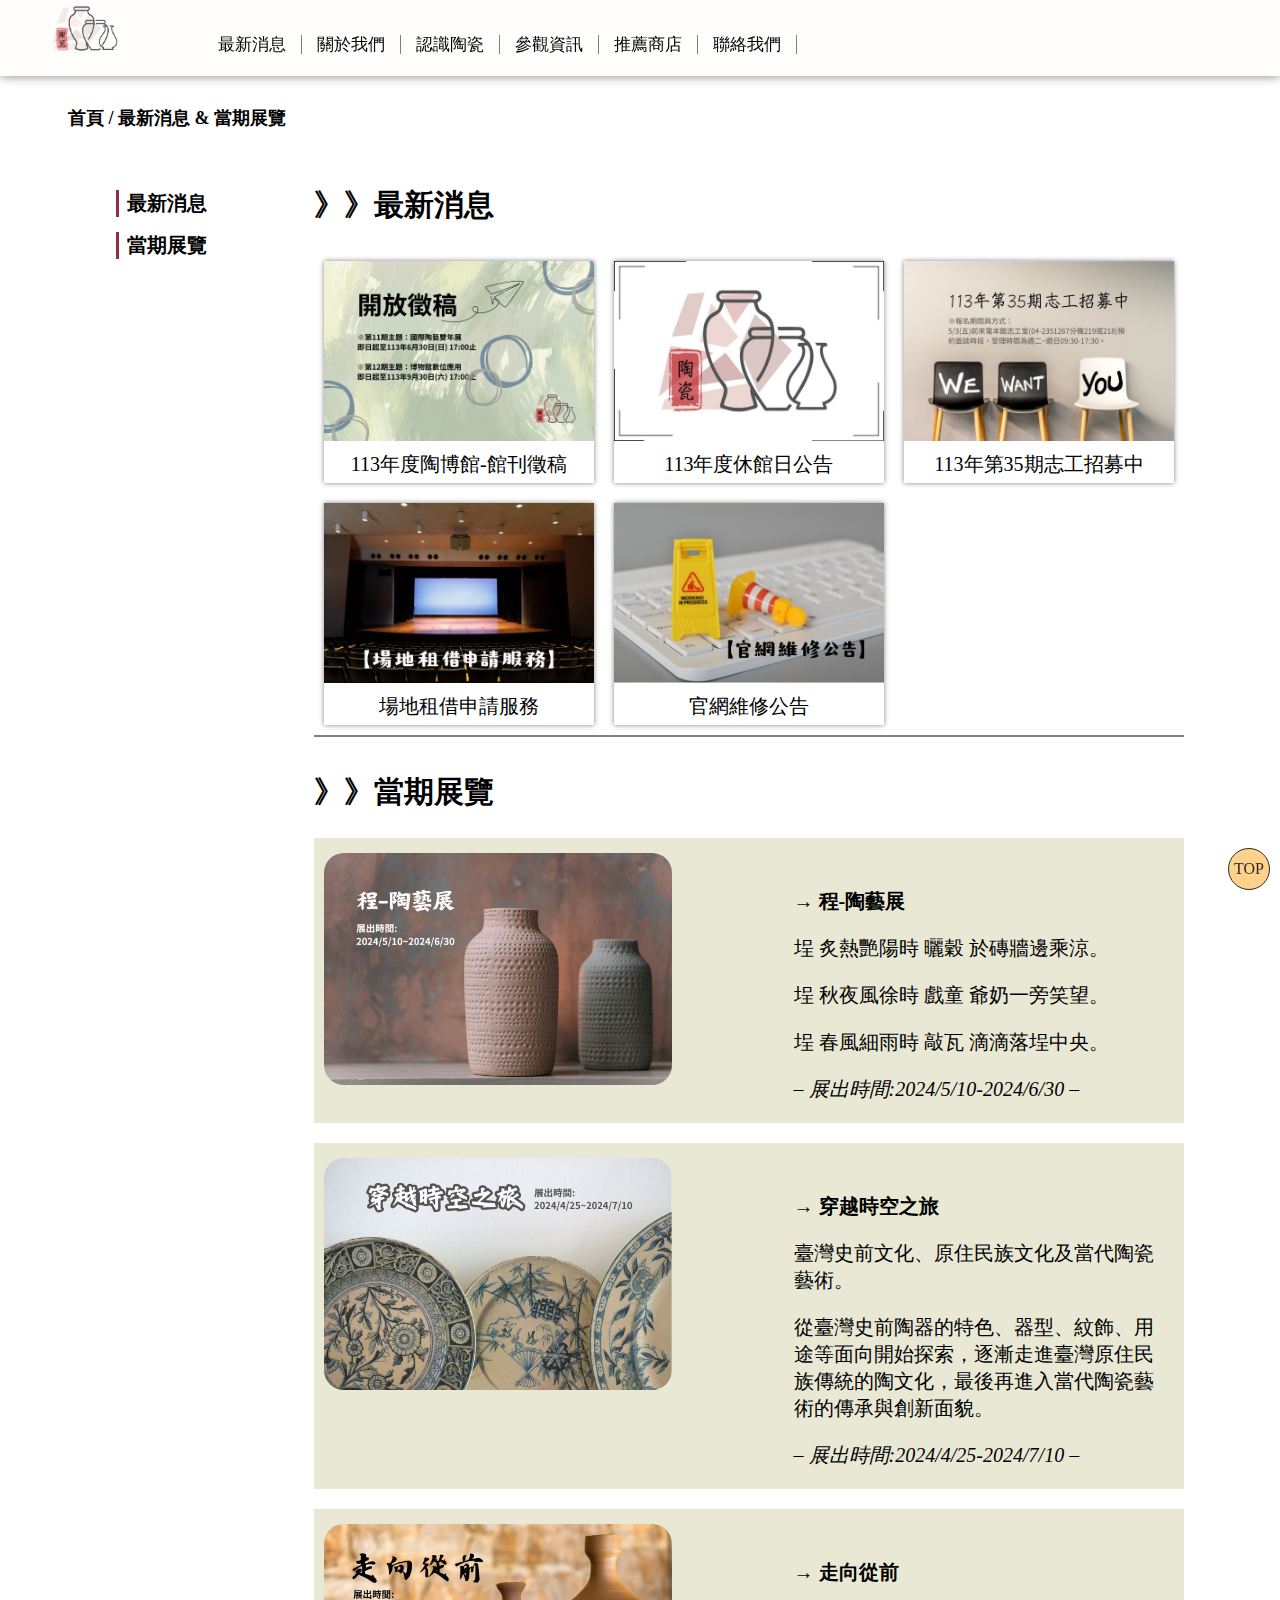
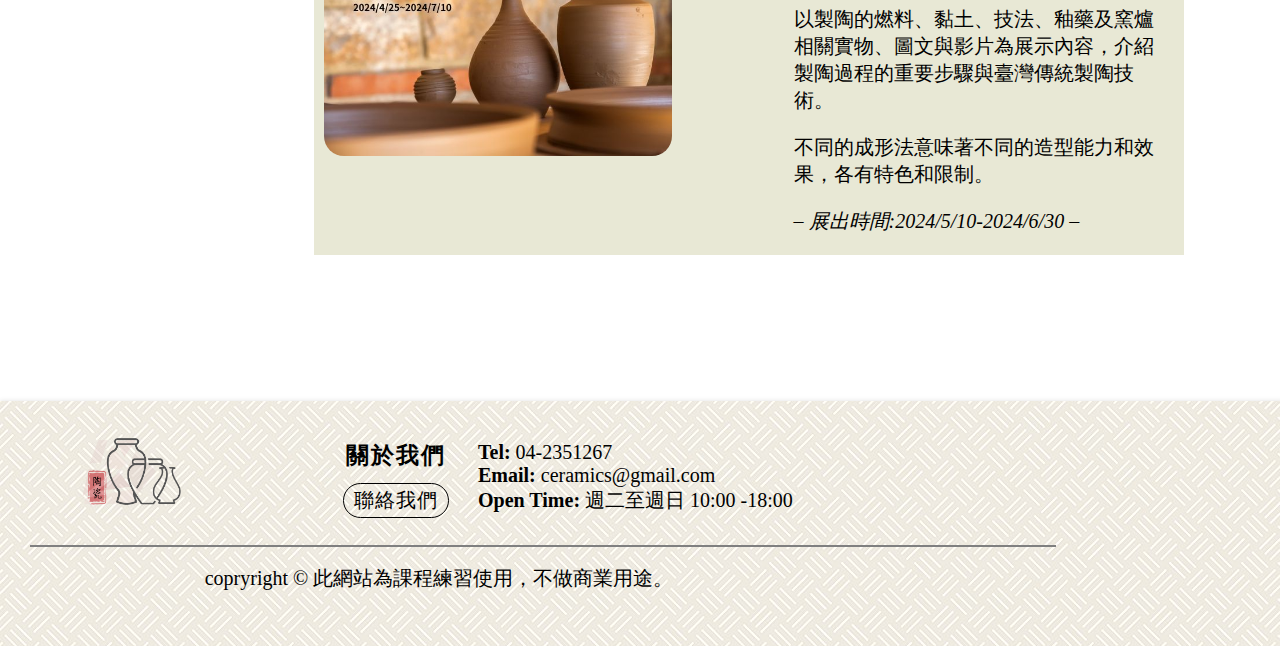
<file: news.html>
<!DOCTYPE html>
<html lang="en">

<head>
    <meta charset="UTF-8">
    <meta name="viewport" content="width=device-width, initial-scale=1.0">
    <title>最新消息</title>
    <link rel="stylesheet" href="./css/style.css">
    <link rel="stylesheet" href="./css/animate.css">
    <!-- 小圖示 -->
    <link rel="stylesheet" href="https://cdnjs.cloudflare.com/ajax/libs/font-awesome/6.5.2/css/all.min.css"
        integrity="sha512-SnH5WK+bZxgPHs44uWIX+LLJAJ9/2PkPKZ5QiAj6Ta86w+fsb2TkcmfRyVX3pBnMFcV7oQPJkl9QevSCWr3W6A=="
        crossorigin="anonymous" referrerpolicy="no-referrer" />
    
</head>

<!-- ============================================================================================
          body 開始
    ================================================================================================= -->

<body>
    <!-- <header>頁首</header> ------------------------------------------------------------------>
    <header class="clearfix box_header ">
        <h1 class="logo ">
            <a href="./index.html">
                <img src="./images/logo.png" alt="陶藝logo">
            </a>
        </h1>
        <nav>
            <ul class="clearfix">
                <li><a href="./news.html">最新消息</a></li>
                <li><a href="./about_us.html">關於我們</a></li>
                <li><a href="./ceramics.html">認識陶瓷</a></li>
                <li><a href="./visit.html">參觀資訊</a></li>
                <li><a href="./store.html">推薦商店</a></li>
                <li><a href="./contact.html">聯絡我們</a></li>
            </ul>
        </nav>
        <div class="social-icon">
            <a href="#"><i class="fa-brands fa-square-facebook" style="color: #0866ff;"></i>
            </a>
            <a href="#"><i class="fa-brands fa-square-instagram fa-120xs" style="color: #bb0e88;"></i>
            </a>
            <a href="#"><i class="fa-brands fa-youtube fa-120xs" style="color: #ff0000;"></i>
            </a>
        </div>

    </header>
    <br><br>
    <!-- ========================================================================================
        內容 
    =================================================================================================-->
    <ol class="breadcrumb clearfix" >
        <li><a href="./index.html">首頁&nbsp;</a></li>
        <li>&nbsp;最新消息 & 當期展覽</li>
    </ol>
    
    <main>
        <div class="container0 clearfix">
            <div class="w-20 float-left ">
                <!-- ul>li*2>a{link} -->
                <ul class="sidebar pic animate__animated animate__lightSpeedInLeft fontSize">
                    <li><a href="#A"><b>最新消息</b></a></li>
                    <li><a href="#B"><b>當期展覽</b></a></li>
                </ul>
            </div>

            
            <div class="w-80 float-left m_news_top fontSize">
                <h2 class="w-100 float-left" id="A" style="scroll-margin-top: 80px;">》》最新消息</h2>
                <div class="w-100 clearfix float-left ">
                    <!-- .w-33.float-left*5>.m-1>img.w-100[src="./images/news_p$$.jpg"]+p>a{消息簡稱} -->
                    <div class="w-33 float-left animate__animated animate__backInRight">
                        <div class="m-1 news_hover pic">
                            <a href="#"><img src="./images/news_p01.jpg" alt="" class="w-100"></a>
                            <p class="text-center box-news"><a href="" >113年度陶博館-館刊徵稿</a></p>
                        </div>
                    </div>
                    <div class="w-33 float-left">
                        <div class="m-1 news_hover pic animate__animated animate__backInRight">
                            <a href="#"><img src="./images/news_p02.jpg" alt="" class="w-100"></a>
                            <p class="text-center box-news"><a href="">113年度休館日公告</a></p>
                        </div>
                    </div>
                    <div class="w-33 float-left">
                        <div class="m-1 news_hover pic animate__animated animate__backInRight">
                            <a href="#"><img src="./images/news_p03.jpg" alt="" class="w-100"></a>
                            <p class="text-center box-news"><a href="">113年第35期志工招募中</a></p>
                        </div>
                    </div>
                    <div class="w-33 float-left">
                        <div class="m-1 news_hover pic animate__animated animate__backInRight">
                            <a href="#"><img src="./images/news_p04.jpg" alt="" class="w-100"></a>
                            <p class="text-center box-news"><a href="">場地租借申請服務</a></p>
                        </div>
                    </div>
                    <div class="w-33 float-left">
                        <div class="m-1 news_hover pic animate__animated animate__backInRight">
                            <a href="#"><img src="./images/news_p05.jpg" alt="" class="w-100"></a>
                            <p class="text-center box-news"><a href="">官網維修公告</a></p>
                        </div>
                    </div>                     
                </div>
                
                <hr class="newsPage_hr">
                

                <!-- 當期展覽-------------------------- -->
                <h2 class="w-100 float-left" id="B" style="scroll-margin-top: 80px;">》》當期展覽</h2>
                <div class="w-100 float-left">
                    <div class="w-100 clearfix float-left fontSize">
                        <!-- .w-33.float-left*5>.m-1>img.w-100[src="./images/news_p$$.jpg"]+p>a{消息簡稱} -->
                        <div class="w-100 float-left exhib_gap">
                            <div class="m-1 float-left w-40">
                                <a href="#"><img src="./images/exhibtion_p01.jpg" alt="" class="w-100 p_radius"></a>   
                            </div>
                            <div class="vertical_center">
                                <p style="margin-bottom: 10px;"><b>→ 程-陶藝展</b></p>
                                <p>埕 炙熱艷陽時 曬穀 於磚牆邊乘涼。</p>
                                <p>埕 秋夜風徐時 戲童 爺奶一旁笑望。</p>
                                <p>埕 春風細雨時 敲瓦 滴滴落埕中央。</p>
                                <p style="margin-top: 10px;"><i>– 展出時間:2024/5/10-2024/6/30 –</i></p>
                            </div>
                        </div>
                        
                        <div class="w-100 float-left exhib_gap">
                            <div class="m-1 float-left w-40">
                                <a href="#"><img src="./images/exhibtion_p02.jpg" alt="" class="w-100 p_radius"></a>   
                            </div>
                            <div class="vertical_center">
                                <p style="margin-bottom: 10px;"><b>→ 穿越時空之旅</b></p>
                                <p>臺灣史前文化、原住民族文化及當代陶瓷藝術。</p>
                                <p>從臺灣史前陶器的特色、器型、紋飾、用途等面向開始探索，逐漸走進臺灣原住民族傳統的陶文化，最後再進入當代陶瓷藝術的傳承與創新面貌。</p>
                                <p style="margin-top: 10px;"><i>– 展出時間:2024/4/25-2024/7/10 –</i></p>
                            </div>
                        </div>
                        <div class="w-100 float-left exhib_gap">
                            <div class="m-1 float-left w-40">
                                <a href="#"><img src="./images/exhibtion_p03.jpg" alt="" class="w-100 p_radius"></a>   
                            </div>
                            <div class="vertical_center2">
                                <p style="margin-bottom: 10px;"><b>→ 走向從前</b></p>
                                <p>以製陶的燃料、黏土、技法、釉藥及窯爐相關實物、圖文與影片為展示內容，介紹製陶過程的重要步驟與臺灣傳統製陶技術。
                                </p>
                                <p>不同的成形法意味著不同的造型能力和效果，各有特色和限制。</p>                               
                                <p style="margin-top: 10px;"><i>– 展出時間:2024/5/10-2024/6/30 –</i></p>
                            </div>
                        </div>
                            
                    </div>

                </div>
            </div>
            
            
        </div>
        <br><br><br><br>

    </main>

    <br><br><br>

    <!-- ============================================================================================
        <footer>頁尾</footer>
    ================================================================================================= -->
    <footer>
        <h1 class="footerLogo w-20">
            <a href="./index.html">
                <img src="./images/logo.png" alt="陶藝logo">
            </a>
        </h1>
        <div class="w-10 fontSize">
            <a href="./about_us.html">
                <h3>關於我們</h3>
            </a>
            <p><a href="./contact.html" class="btn btn-color">聯絡我們</a></p>
        </div>
        <div class="w-30 fontSize">
            <p><b>Tel:</b> 04-2351267</p>
            <p><b>Email:</b> ceramics@gmail.com</p>
            <p><b>Open Time:</b> 週二至週日 10:00 -18:00</p>
        </div>
        <div class="w-15 footerMap">
            <iframe
                src="https://www.google.com/maps/embed?pb=!1m18!1m12!1m3!1d3640.5261816638936!2d120.66207666764373!3d24.153272597175093!2m3!1f0!2f0!3f0!3m2!1i1024!2i768!4f13.1!3m3!1m2!1s0x34693d9d5d4e6c5b%3A0x4f1b96a5a25145cd!2zNDA05Y-w5Lit5biC5YyX5Y2A5Y-w5Lit5riv6Lev5LiA5q61!5e0!3m2!1szh-TW!2stw!4v1716177167565!5m2!1szh-TW!2stw"
                width="200" height="200" style="border:0;" allowfullscreen="" loading="lazy"
                referrerpolicy="no-referrer-when-downgrade"></iframe>
        </div>
        <hr class="w-80">
        <div class="copyright text-center w-65 footerCopy fontSize">copryright &copy; 此網站為課程練習使用，不做商業用途。</div>

        <a href="#" class="pagetop">TOP</a>

    </footer>


</body>

</html>
</file>
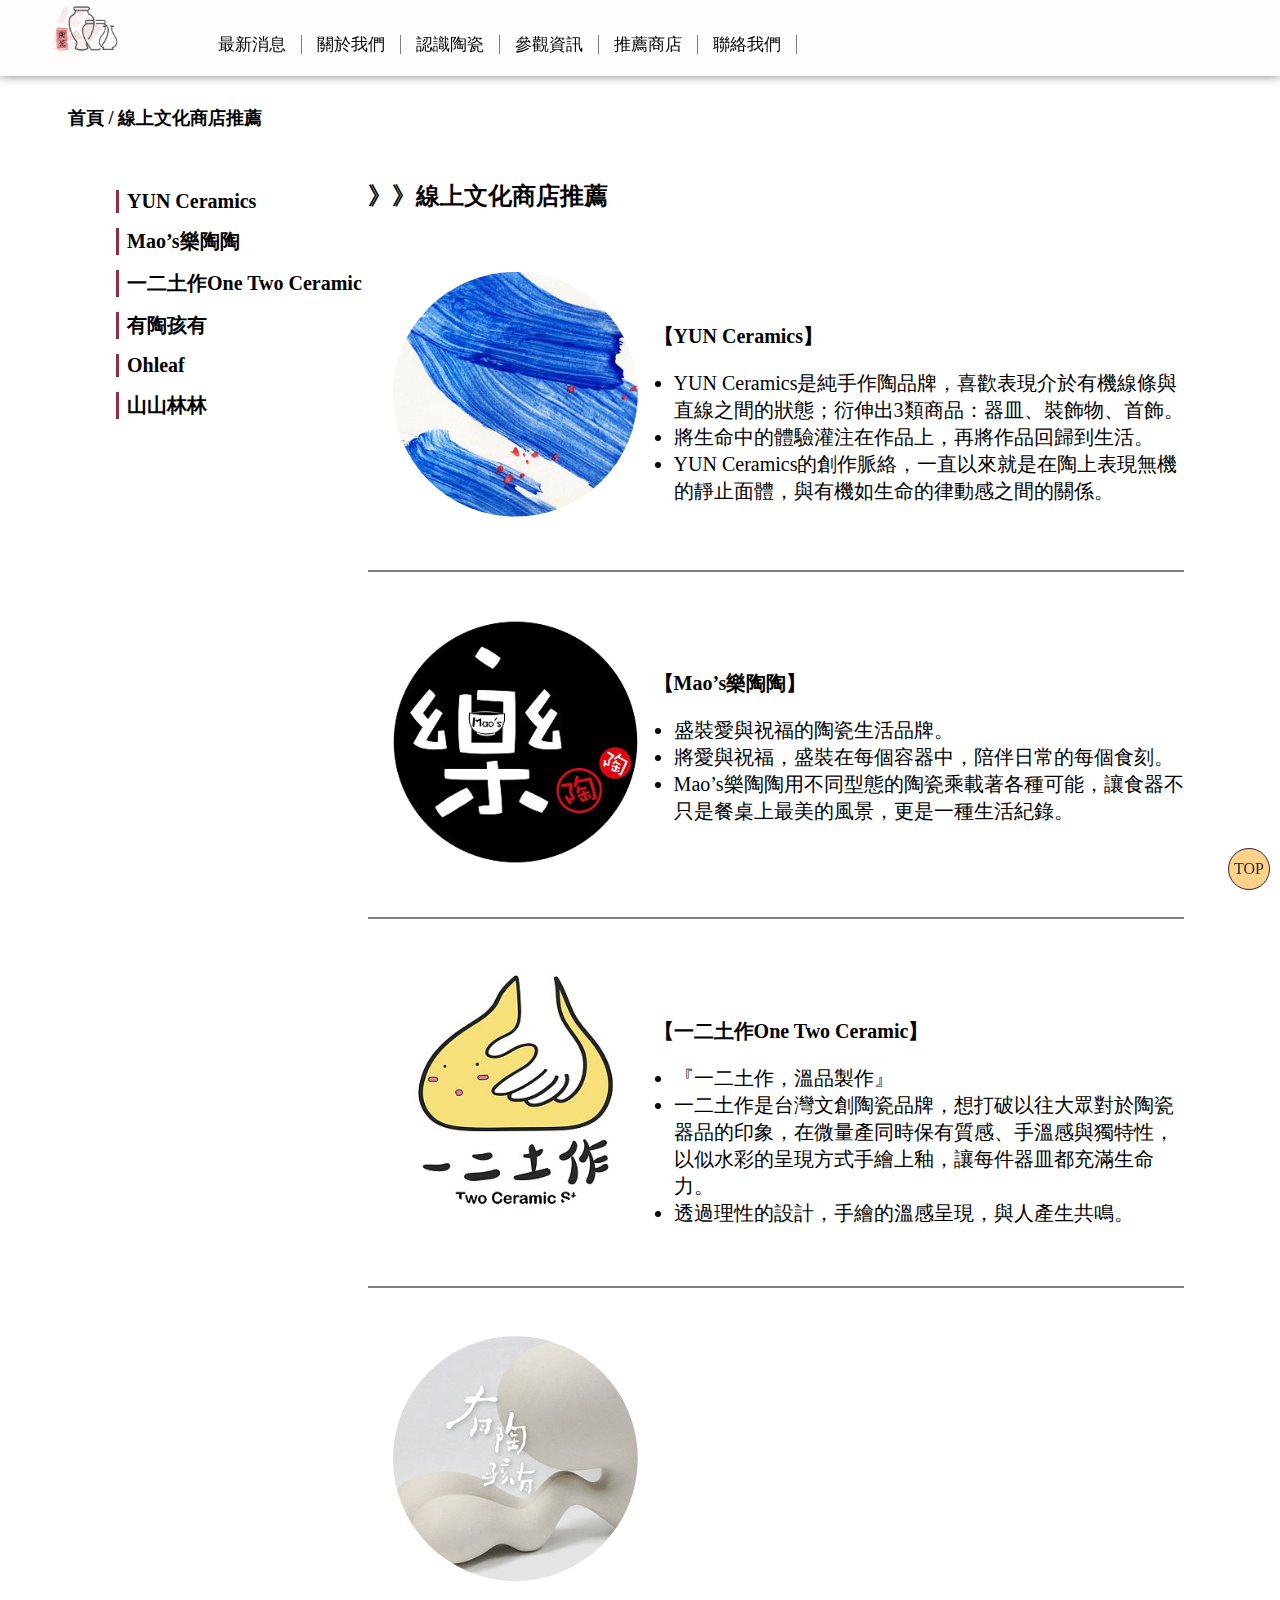
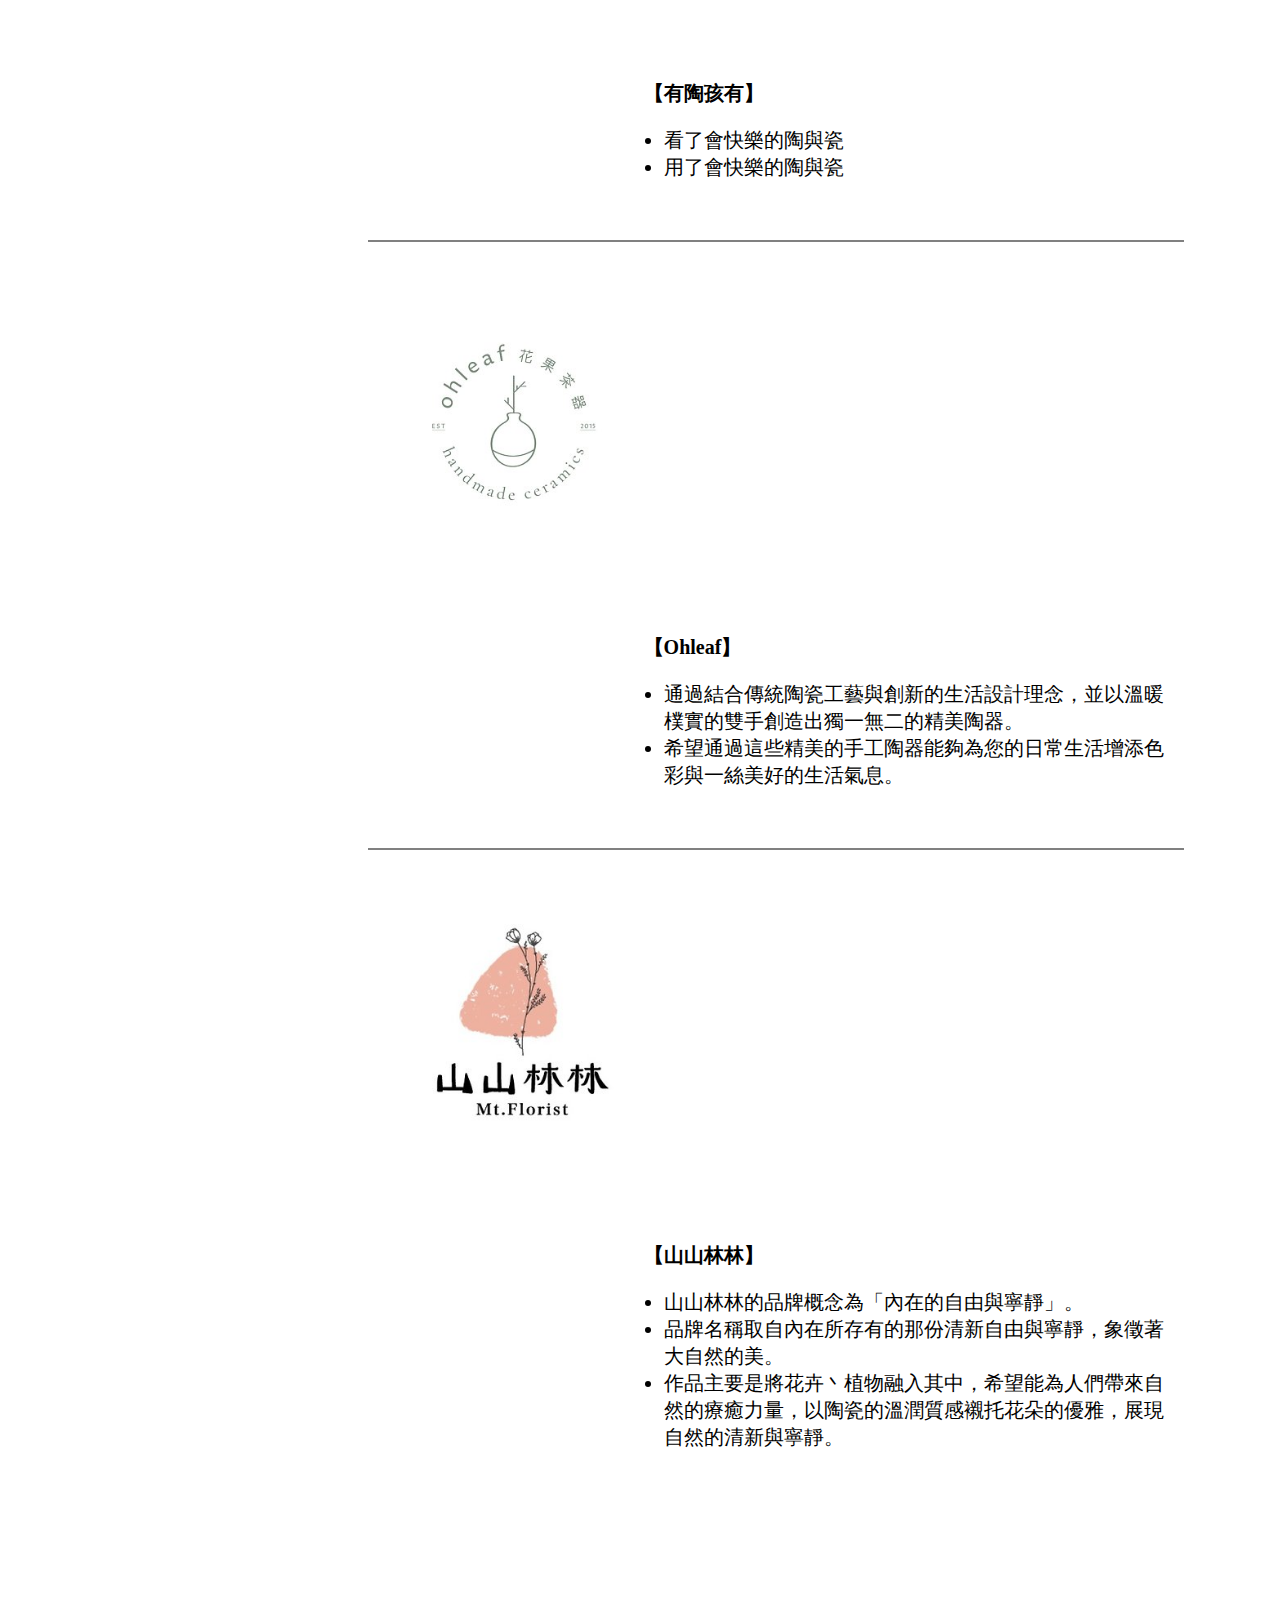
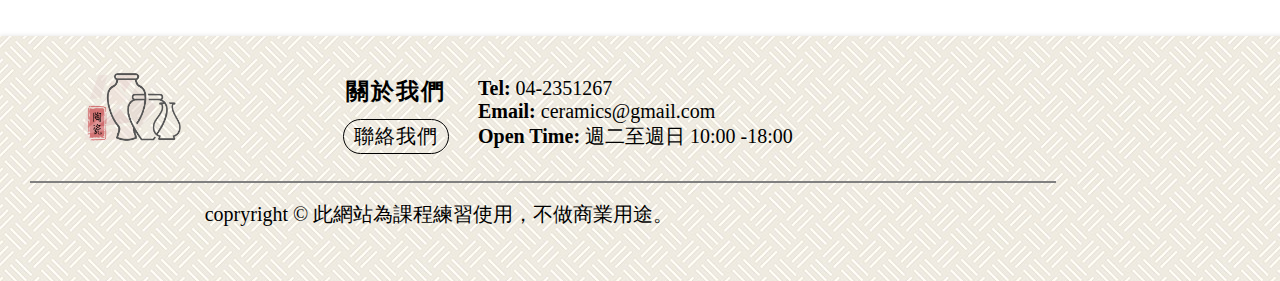
<file: store.html>
<!DOCTYPE html>
<html lang="en">

<head>
    <meta charset="UTF-8">
    <meta name="viewport" content="width=device-width, initial-scale=1.0">
    <title>線上文化商店推薦</title>
    <link rel="stylesheet" href="./css/style.css">
    <link rel="stylesheet" href="./css/animate.css">
    <!-- 小圖示 -->
    <link rel="stylesheet" href="https://cdnjs.cloudflare.com/ajax/libs/font-awesome/6.5.2/css/all.min.css"
        integrity="sha512-SnH5WK+bZxgPHs44uWIX+LLJAJ9/2PkPKZ5QiAj6Ta86w+fsb2TkcmfRyVX3pBnMFcV7oQPJkl9QevSCWr3W6A=="
        crossorigin="anonymous" referrerpolicy="no-referrer" />

</head>

<!-- ============================================================================================
          body 開始
    ================================================================================================= -->

<body>
    <!-- <header>頁首</header> ------------------------------------------------------------------>
    <header class="clearfix box_header ">
        <h1 class="logo ">
            <a href="./index.html">
                <img src="./images/logo.png" alt="陶藝logo">
            </a>
        </h1>
        <nav>
            <ul class="clearfix">
                <li><a href="./news.html">最新消息</a></li>
                <li><a href="./about_us.html">關於我們</a></li>
                <li><a href="./ceramics.html">認識陶瓷</a></li>
                <li><a href="./visit.html">參觀資訊</a></li>
                <li><a href="./store.html">推薦商店</a></li>
                <li><a href="./contact.html">聯絡我們</a></li>
            </ul>
        </nav>
        <div class="social-icon">
            <a href="#"><i class="fa-brands fa-square-facebook" style="color: #0866ff;"></i>
            </a>
            <a href="#"><i class="fa-brands fa-square-instagram fa-120xs" style="color: #bb0e88;"></i>
            </a>
            <a href="#"><i class="fa-brands fa-youtube fa-120xs" style="color: #ff0000;"></i>
            </a>
        </div>

    </header>
    <br><br>
    <!-- ========================================================================================
        內容 
    =================================================================================================-->
    <ol class="breadcrumb clearfix" >
        <li><a href="./index.html">首頁&nbsp;</a></li>
        <li>&nbsp;線上文化商店推薦</li>
    </ol>
    
    <main>
        <div class="container0 clearfix">
            <div class="w-25 float-left">
                <!-- ul>li*2>a{link} -->
                <ul class="sidebar pic animate__animated animate__flipInX">
                    <li><a href="#E"><b>YUN Ceramics</b></a></li>
                    <li><a href="#F"><b>Mao’s樂陶陶</b></a></li>
                    <li><a href="#G"><b>一二土作One Two Ceramic</b></a></li>
                    <li><a href="#H"><b>有陶孩有</b></a></li>
                    <li><a href="#I"><b>Ohleaf</b></a></li>
                    <li><a href="#J"><b>山山林林</b></a></li>
                </ul>
            </div>

            
            <div class="w-75 float-left m_news_top">
                <!-- 線上商店推薦-------------------------- -->
                <h2 class="w-100 float-left animate__animated animate__fadeInDown">》》線上文化商店推薦</h2>
                <div class="w-100 float-left">
                    <div class="w-100 clearfix float-left ">                             
                        
                        <div class="w-100 float-left exhib_gap2 pic1" id="E" style="scroll-margin-top: 250px;">
                            <div class="m-1 float-left w-30 ">
                                <a href="https://www.pinkoi.com/store/yun-ceramics?tab=story" target="_blank"><img src="./images/store_p01.jpg" alt="" class="w-100 shape" ></a>   
                            </div>
                            <div class="float-right w-65 store_info store_name">
                                <a href="https://www.pinkoi.com/store/yun-ceramics?tab=story" target="_blank"><p><b>【YUN Ceramics】</b></p></a>
                                <ul class="store_info2">
                                    <li>
                                        YUN Ceramics是純手作陶品牌，喜歡表現介於有機線條與直線之間的狀態；衍伸出3類商品：器皿、裝飾物、首飾。
                                    </li>
                                    <li>
                                        將生命中的體驗灌注在作品上，再將作品回歸到生活。
                                    </li>
                                    <li>YUN Ceramics的創作脈絡，一直以來就是在陶上表現無機的靜止面體，與有機如生命的律動感之間的關係。</li>
                                </ul>
                            </div>
                        </div>

                        <hr>

                        <div class="w-100 float-left exhib_gap2 pic1" id="F" style="scroll-margin-top: 90px;">
                            <div class="m-1 float-left w-30 ">
                                <a href="https://www.pinkoi.com/store/maostudio" target="_blank"><img src="./images/store_p02.jpg" alt="" class="w-100 shape"></a>   
                            </div>
                            <div class="float-right w-65 store_info store_name">
                                <a href="https://www.pinkoi.com/store/maostudio" target="_blank"><p><b>【Mao’s樂陶陶】</b></p></a>
                                <ul class="store_info2">
                                    <li>盛裝愛與祝福的陶瓷生活品牌。</li>
                                    <li>將愛與祝福，盛裝在每個容器中，陪伴日常的每個食刻。</li>
                                    <li>Mao’s樂陶陶用不同型態的陶瓷乘載著各種可能，讓食器不只是餐桌上最美的風景，更是一種生活紀錄。</li>
                                </ul>                                                               
                            </div>   
                        </div>

                        <hr>
                        
                        <div class="w-100 float-left exhib_gap2 pic1" id="G" style="scroll-margin-top: 90px;">
                            <div class="m-1 float-left w-30 ">
                                <a href="https://www.pinkoi.com/store/onetwodesign" target="_blank"><img src="./images/store_p03.jpg" alt="" class="w-100 shape"></a>   
                            </div>
                            <div class="float-right w-65 store_info store_name">
                                <a href="https://www.pinkoi.com/store/onetwodesign" target="_blank"><p><b>【一二土作One Two Ceramic】</b></p></a>
                                <ul class="store_info2">
                                    <li>『一二土作，溫品製作』</li>
                                    <li>一二土作是台灣文創陶瓷品牌，想打破以往大眾對於陶瓷器品的印象，在微量產同時保有質感、手溫感與獨特性，以似水彩的呈現方式手繪上釉，讓每件器皿都充滿生命力。</li>
                                    <li>透過理性的設計，手繪的溫感呈現，與人產生共鳴。</li>
                                </ul>                                                               
                            </div>   
                        </div>

                        <hr>

                        <div class="w-100 float-left exhib_gap2 pic1" id="H" style="scroll-margin-top: 90px;">
                            <div class="m-1 float-left w-30 ">
                                <a href="https://www.pinkoi.com/store/yo-tao-hi-yo" target="_blank"><img src="./images/store_p04.jpg" alt="" class="w-100 shape"></a>   
                            </div>
                            <div class="float-right w-65 store_info3 store_name">
                                <a href="https://www.pinkoi.com/store/yo-tao-hi-yo" target="_blank"><p><b>【有陶孩有】</b></p></a>
                                <ul class="store_info2">
                                    <li>看了會快樂的陶與瓷</li>
                                    <li>用了會快樂的陶與瓷</li>
                                </ul>                                                               
                            </div>   
                        </div>

                        <hr>

                        <div class="w-100 float-left exhib_gap2 pic1" id="I" style="scroll-margin-top: 90px;">
                            <div class="m-1 float-left w-30 ">
                                <a href="https://www.pinkoi.com/store/ohleaf" target="_blank"><img src="./images/store_p05.jpg" alt="" class="w-100 shape"></a>   
                            </div>
                            <div class="float-right w-65 store_info3 store_name">
                                <a href="https://www.pinkoi.com/store/ohleaf" target="_blank"><p><b>【Ohleaf】</b></p></a>
                                <ul class="store_info2">
                                    <li>通過結合傳統陶瓷工藝與創新的生活設計理念，並以溫暖樸實的雙手創造出獨一無二的精美陶器。</li>
                                    <li>希望通過這些精美的手工陶器能夠為您的日常生活增添色彩與一絲美好的生活氣息。</li>
                                </ul>                                                               
                            </div>   
                        </div>

                        <hr>

                        <div class="w-100 float-left exhib_gap2 pic1" id="J" style="scroll-margin-top: 90px;">
                            <div class="m-1 float-left w-30 ">
                                <a href="https://www.pinkoi.com/store/mtflorist" target="_blank"><img src="./images/store_p06.jpg" alt="" class="w-100 shape"></a>   
                            </div>
                            <div class="float-right w-65 store_info3 store_name">
                                <a href="https://www.pinkoi.com/store/mtflorist" target="_blank"><p><b>【山山林林】</b></p></a>
                                <ul class="store_info2">
                                    <li>山山林林的品牌概念為「內在的自由與寧靜」。</li>
                                    <li>品牌名稱取自內在所存有的那份清新自由與寧靜，象徵著大自然的美。</li>
                                    <li>作品主要是將花卉丶植物融入其中，希望能為人們帶來自然的療癒力量，以陶瓷的溫潤質感襯托花朵的優雅，展現自然的清新與寧靜。</li>
                                </ul>                                                               
                            </div>   
                        </div>

                        
                            
                    </div>

                </div>
            </div>
            
            
        </div>
        <br><br><br><br>

    </main>

    <br><br><br>

    <!-- ============================================================================================
        <footer>頁尾</footer>
    ================================================================================================= -->
    <footer>
        <h1 class="footerLogo w-20">
            <a href="./index.html">
                <img src="./images/logo.png" alt="陶藝logo">
            </a>
        </h1>
        <div class="w-10 fontSize">
            <a href="./about_us.html">
                <h3>關於我們</h3>
            </a>
            <p><a href="./contact.html" class="btn btn-color">聯絡我們</a></p>
        </div>
        <div class="w-30 fontSize">
            <p><b>Tel:</b> 04-2351267</p>
            <p><b>Email:</b> ceramics@gmail.com</p>
            <p><b>Open Time:</b> 週二至週日 10:00 -18:00</p>
        </div>
        <div class="w-15 footerMap">
            <iframe
                src="https://www.google.com/maps/embed?pb=!1m18!1m12!1m3!1d3640.5261816638936!2d120.66207666764373!3d24.153272597175093!2m3!1f0!2f0!3f0!3m2!1i1024!2i768!4f13.1!3m3!1m2!1s0x34693d9d5d4e6c5b%3A0x4f1b96a5a25145cd!2zNDA05Y-w5Lit5biC5YyX5Y2A5Y-w5Lit5riv6Lev5LiA5q61!5e0!3m2!1szh-TW!2stw!4v1716177167565!5m2!1szh-TW!2stw"
                width="200" height="200" style="border:0;" allowfullscreen="" loading="lazy"
                referrerpolicy="no-referrer-when-downgrade"></iframe>
        </div>
        <hr class="w-80">
        <div class="copyright text-center w-65 footerCopy fontSize">copryright &copy; 此網站為課程練習使用，不做商業用途。</div>

        <a href="#" class="pagetop">TOP</a>

    </footer>


</body>

</html>
</file>
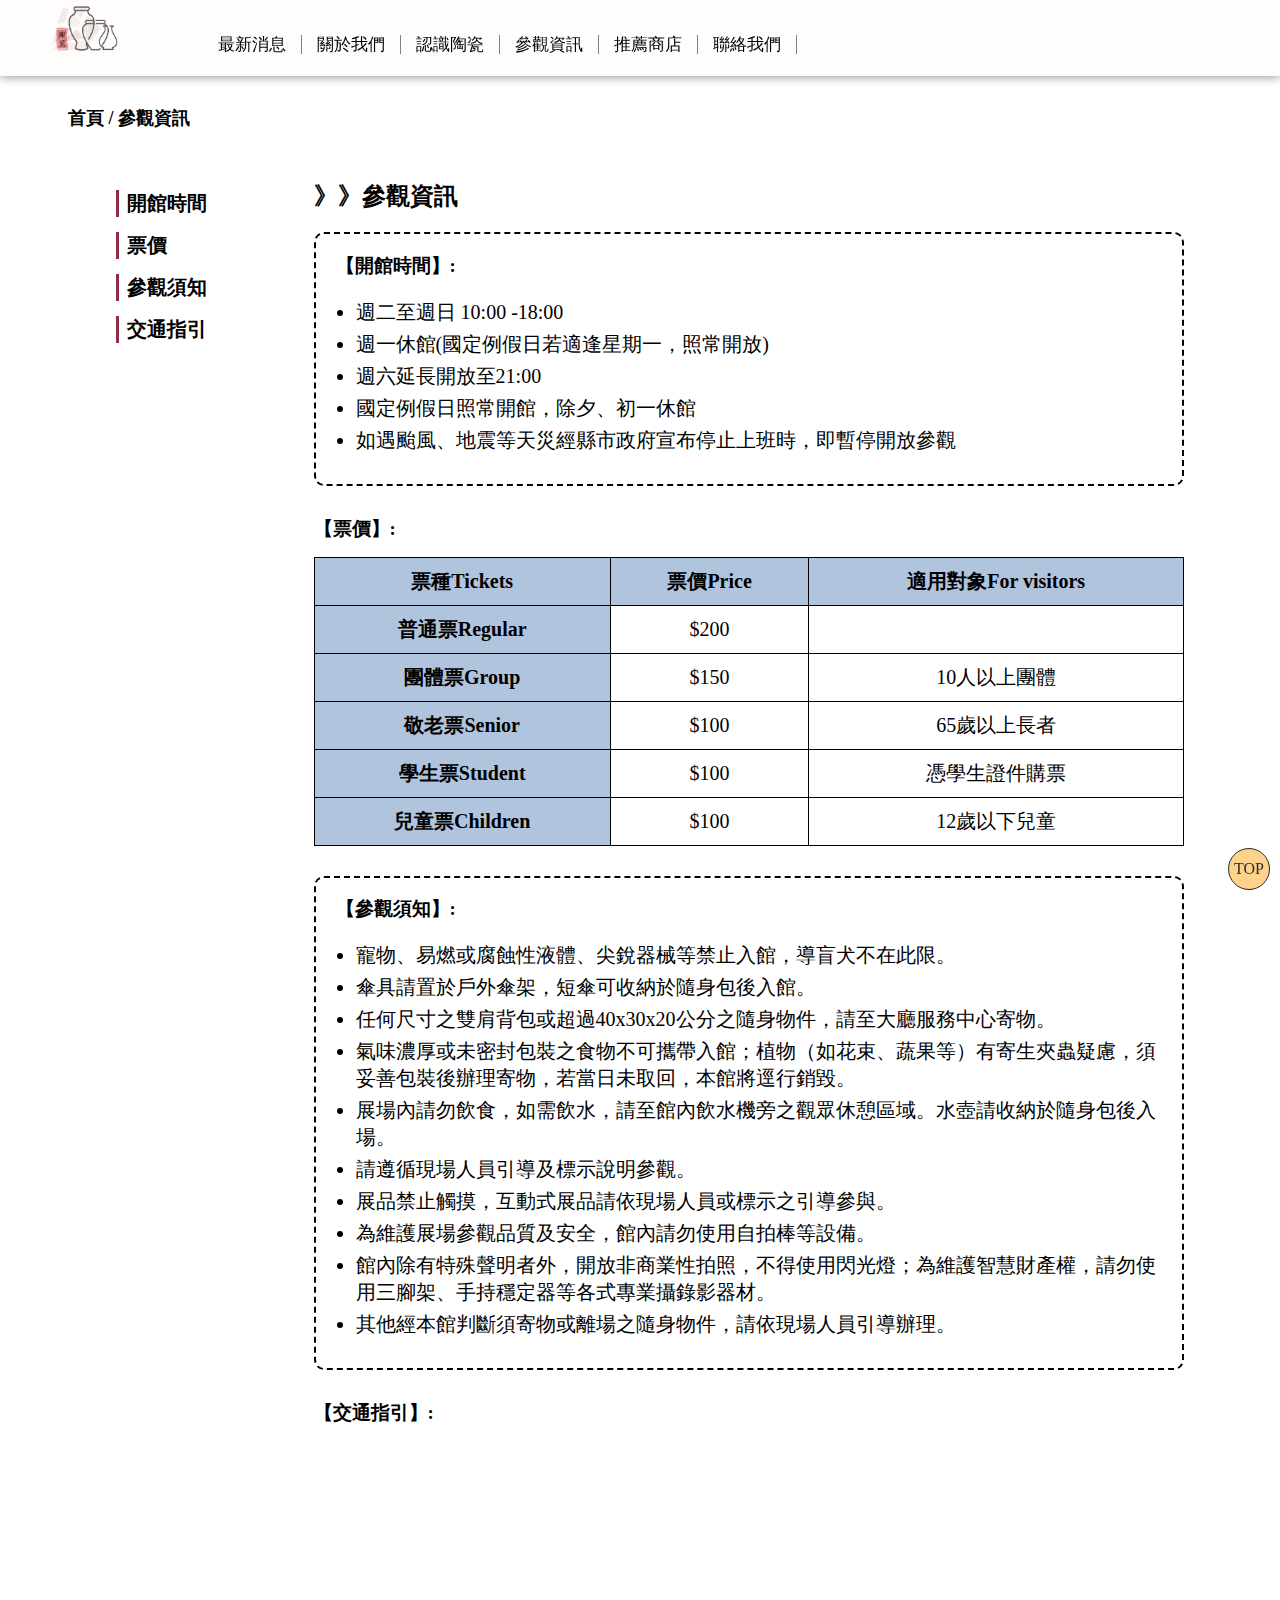
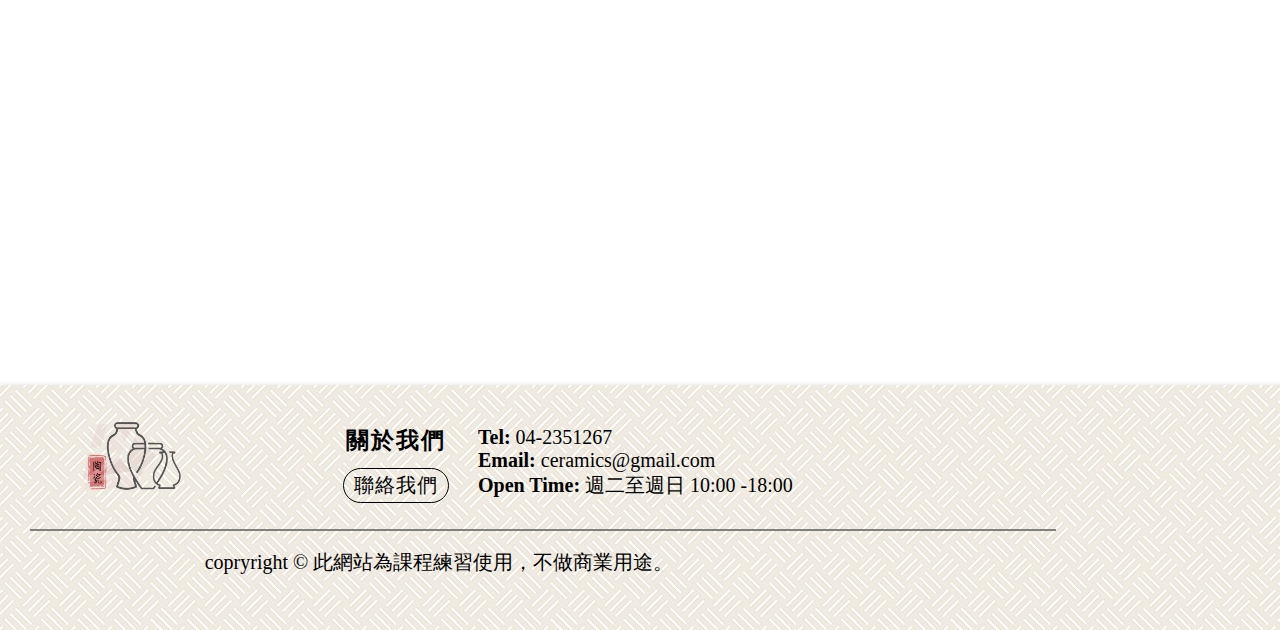
<file: visit.html>
<!DOCTYPE html>
<html lang="en">

<head>
    <meta charset="UTF-8">
    <meta name="viewport" content="width=device-width, initial-scale=1.0">
    <title>參觀資訊</title>
    <link rel="stylesheet" href="./css/style.css">
    <link rel="stylesheet" href="./css/animate.css">
    <!-- 小圖示 -->
    <link rel="stylesheet" href="https://cdnjs.cloudflare.com/ajax/libs/font-awesome/6.5.2/css/all.min.css"
        integrity="sha512-SnH5WK+bZxgPHs44uWIX+LLJAJ9/2PkPKZ5QiAj6Ta86w+fsb2TkcmfRyVX3pBnMFcV7oQPJkl9QevSCWr3W6A=="
        crossorigin="anonymous" referrerpolicy="no-referrer" />

</head>

<!-- ============================================================================================
          body 開始
    ================================================================================================= -->

<body>
    <!-- <header>頁首</header> ------------------------------------------------------------------>
    <header class="clearfix box_header ">
        <h1 class="logo ">
            <a href="./index.html">
                <img src="./images/logo.png" alt="陶藝logo">
            </a>
        </h1>
        <nav>
            <ul class="clearfix">
                <li><a href="./news.html">最新消息</a></li>
                <li><a href="./about_us.html">關於我們</a></li>
                <li><a href="./ceramics.html">認識陶瓷</a></li>
                <li><a href="./visit.html">參觀資訊</a></li>
                <li><a href="./store.html">推薦商店</a></li>
                <li><a href="./contact.html">聯絡我們</a></li>
            </ul>
        </nav>
        <div class="social-icon">
            <a href="#"><i class="fa-brands fa-square-facebook" style="color: #0866ff;"></i>
            </a>
            <a href="#"><i class="fa-brands fa-square-instagram fa-120xs" style="color: #bb0e88;"></i>
            </a>
            <a href="#"><i class="fa-brands fa-youtube fa-120xs" style="color: #ff0000;"></i>
            </a>
        </div>

    </header>
    <br><br>
    <!-- ========================================================================================
        內容 
    =================================================================================================-->
    <ol class="breadcrumb clearfix" >
        <li><a href="./index.html">首頁&nbsp;</a></li>
        <li>&nbsp;參觀資訊</li>
    </ol>
    
    <main>
       
        <div class="container0 clearfix">
            <div class="w-20 float-left">
                <!-- ul>li*2>a{link} -->
                <ul class="sidebar pic animate__animated animate__lightSpeedInLeft">
                    <li><a href="#A"><b>開館時間</b></a></li>
                    <li><a href="#B"><b>票價</b></a></li>
                    <li><a href="#C"><b>參觀須知</b></a></li>
                    <li><a href="#D"><b>交通指引</b></a></li>
                </ul>
            </div>
            
            <div class="w-80 float-left m_news_top">
                <h2 class="w-100 animate__animated animate__fadeInDown">》》參觀資訊</h2>
                <div class="w-100 ">
                    <div class="visit_box">
                        <h3 class="visit_title" id="A" style="scroll-margin-top: 100px;">【開館時間】:</h3>
                        <ul class="fontSize">
                            <li>週二至週日 10:00 -18:00</li>
                            <li>週一休館(國定例假日若適逢星期一，照常開放)</li>
                            <li>週六延長開放至21:00</li>
                            <li>國定例假日照常開館，除夕、初一休館</li>
                            <li>如遇颱風、地震等天災經縣市政府宣布停止上班時，即暫停開放參觀</li>
                        </ul>                                                       
                    </div>

                    <div>
                        <h3 class="visit_title2" id="B" style="scroll-margin-top: 100px;">【票價】:</h3>
                        <table class="text-center fontSize">
                            <tr>
                                <th>票種Tickets</th>
                                <th>票價Price</th>
                                <th>適用對象For visitors</th>
                            </tr>
                            <tr>
                                <th>普通票Regular</th>
                                <td>$200</td>
                                <td></td>
                            </tr>
                            <tr>
                                <th>團體票Group</th>
                                <td>$150</td>
                                <td>10人以上團體</td>
                            </tr>
                            <tr>
                                <th>敬老票Senior</th>
                                <td>$100</td>
                                <td>65歲以上長者</td>
                            </tr>
                            <tr>
                                <th>學生票Student</th>
                                <td>$100</td>
                                <td>憑學生證件購票</td>
                            </tr>
                            <tr>
                                <th>兒童票Children</th>
                                <td>$100</td>
                                <td>12歲以下兒童</td>
                            </tr>
                        </table>                                                     
                    </div>

                    <div class="visit_box2">
                        <h3 class="visit_title" id="C" style="scroll-margin-top: 100px;">【參觀須知】:</h3>
                        <ul class="fontSize">
                            <li>寵物、易燃或腐蝕性液體、尖銳器械等禁止入館，導盲犬不在此限。
                            </li>
                            <li>傘具請置於戶外傘架，短傘可收納於隨身包後入館。
                            </li>
                            <li>任何尺寸之雙肩背包或超過40x30x20公分之隨身物件，請至大廳服務中心寄物。
                            </li>
                            <li>氣味濃厚或未密封包裝之食物不可攜帶入館；植物（如花束、蔬果等）有寄生夾蟲疑慮，須妥善包裝後辦理寄物，若當日未取回，本館將逕行銷毀。
                            </li>
                            <li>展場內請勿飲食，如需飲水，請至館內飲水機旁之觀眾休憩區域。水壺請收納於隨身包後入場。
                            </li>
                            <li>請遵循現場人員引導及標示說明參觀。
                            </li>
                            <li>展品禁止觸摸，互動式展品請依現場人員或標示之引導參與。
                            </li>
                            <li>為維護展場參觀品質及安全，館內請勿使用自拍棒等設備。
                            </li>
                            <li>館內除有特殊聲明者外，開放非商業性拍照，不得使用閃光燈；為維護智慧財產權，請勿使用三腳架、手持穩定器等各式專業攝錄影器材。
                            </li>
                            <li>其他經本館判斷須寄物或離場之隨身物件，請依現場人員引導辦理。
                            </li>
                        </ul>                                                       
                    </div>

                    <div>
                        <h3 class="visit_title2" id="D" style="scroll-margin-top: 100px;">【交通指引】:</h3>
                        <iframe src="https://www.google.com/maps/embed?pb=!1m18!1m12!1m3!1d1820.2514189766275!2d120.66695747235264!3d24.15409185221383!2m3!1f0!2f0!3f0!3m2!1i1024!2i768!4f13.1!3m3!1m2!1s0x34693d77b856d6a1%3A0x8689d4ccf00f8edf!2zNDAz5Y-w5Lit5biC6KW_5Y2A6Iux5omN6Lev!5e0!3m2!1szh-TW!2stw!4v1716967048360!5m2!1szh-TW!2stw" width="100%" height="450" style="border:0;" allowfullscreen="" loading="lazy" referrerpolicy="no-referrer-when-downgrade"></iframe>                                                    
                    </div>



                    



                </div>
                <br><br><br><br><br>
            </div>
        

    </main>

    

    <!-- ============================================================================================
        <footer>頁尾</footer>
    ================================================================================================= -->
    <footer>
        <h1 class="footerLogo w-20">
            <a href="./index.html">
                <img src="./images/logo.png" alt="陶藝logo">
            </a>
        </h1>
        <div class="w-10 fontSize">
            <a href="./about_us.html">
                <h3>關於我們</h3>
            </a>
            <p><a href="./contact.html" class="btn btn-color">聯絡我們</a></p>
        </div>
        <div class="w-30 fontSize">
            <p><b>Tel:</b> 04-2351267</p>
            <p><b>Email:</b> ceramics@gmail.com</p>
            <p><b>Open Time:</b> 週二至週日 10:00 -18:00</p>
        </div>
        <div class="w-15 footerMap">
            <iframe
                src="https://www.google.com/maps/embed?pb=!1m18!1m12!1m3!1d3640.5261816638936!2d120.66207666764373!3d24.153272597175093!2m3!1f0!2f0!3f0!3m2!1i1024!2i768!4f13.1!3m3!1m2!1s0x34693d9d5d4e6c5b%3A0x4f1b96a5a25145cd!2zNDA05Y-w5Lit5biC5YyX5Y2A5Y-w5Lit5riv6Lev5LiA5q61!5e0!3m2!1szh-TW!2stw!4v1716177167565!5m2!1szh-TW!2stw"
                width="200" height="200" style="border:0;" allowfullscreen="" loading="lazy"
                referrerpolicy="no-referrer-when-downgrade"></iframe>
        </div>
        <hr class="w-80">
        <div class="copyright text-center w-65 footerCopy fontSize">copryright &copy; 此網站為課程練習使用，不做商業用途。</div>

        <a href="#" class="pagetop">TOP</a>

    </footer>


</body>

</html>
</file>
<file: css/style.css>
/* ==========================================================================================
    共用
=============================================================================================*/


.clearfix::after {
    content: "";
    display: block;
    clear: both;
}

html, body{
    height: 100%;
    margin: 0;
}

.logo img {
    width: 40%;
}

.footerLogo img{
    width: 40%;
}

/* a img {
    vertical-align: middle;
} */
/* div{
    display: block;
} */
a {
    color: #000;
    text-decoration: none;
}

.w-10{width: 10%;}
.w-15{width: 15%;}
.w-20{width: 20%;}
.w-25{width: 25%;}
.w-30{width: 30%;}
.w-33{width: 33.3333333%;}
.w-35{width: 35%;}
.w-38{width: 38%;}
.w-40{width: 40%;}
.w-50{width: 50%;}
.w-60{width: 60%;}
.w-65{width: 65%;}
.w-70{width: 70%;}
.w-75{width: 75%;}
.w-80{width: 80%;}
.w-85{width: 85%;}
.w-100{width: 100%;}


.m-1{
    margin: 10px;
}

.m_news_top{
    margin-top: 20px;
}

/* main{
    margin: 0;
    padding: 0;
} */
.text-center{
    text-align: center;
}
hr{
    border:1px solid gray;
}

.dashed-hr{
    border: 1px dashed gray;
    margin-top: 300px;
}

.dashed-hr1{
    border: 1px dashed gray;
    margin-top: 450px;
}

.news-hr{
    margin-right: 25px;
}

.newsPage_hr{
    border: 1px solid gray;
    margin-top: 60%;
}
.pagetop{
    position: fixed; /*固定定位*/
    right:10px;
    bottom:10px;
    background-color: rgb(254, 210, 138);
    width: 40px;
    line-height: 40px;
    color:rgb(43, 43, 43);
    display: block;
    text-align: center;
    border-radius: 100%;
    border:1px solid rgb(43, 43, 43);
}

.float-left{
    float: left;
}
.float-right{
    float: right;
}

.container{
    margin: auto;
    width: 90%;
    /* background-color: lightseagreen; */
}

.container0{
    margin: auto;
    width: 85%;
    /* background-color: lightseagreen; */
}

.container2{
    margin: auto;
    width: 75%;
    /* background-color: lightseagreen; */
}

.container3{
    margin: auto;
    width: 60%;
    /* background-color: rgb(148, 224, 220); */
}


.sidebar{
    list-style-type: none;
    margin-top: 50px;
    padding-left: 20px;
    font-size: 20px;
}

.sidebar li{
    margin-bottom: 15px;
    padding-left: 8px;
    border-left: 3px solid #902d45;
}
.sidebar li a:hover{
    background-color: #ffddbb;
    border-radius: 10px;
}

.news_hover{
    box-shadow: 0px 0px 5px gray;
}


.news_hover p :hover{
    background-color: #ffddbb;
    border-radius: 10px;
}

.box-news{
    margin-top: 0px;
    margin-bottom: 0px;
    padding-top: 5px;
    padding-bottom: 5px;
}

.vertical_center{
    margin-top: 45px;
    margin-right: 14px;
}

.vertical_center p{
    /* margin: 5px; */
    margin-left: 480px;
}

.vertical_center2{
    margin-top: 45px;
    margin-right: 14px;
}

.vertical_center2 p{
    /* margin: 5px; */
    margin-left: 480px;
}

.exhib_gap{
    margin-bottom: 20px;
    padding-top: 5px;
    background-color: rgb(232, 232, 213);
}

.exhib_gap2{
    margin-bottom: 24px;
    margin-top: 15px;
    padding: 15px;
    /* background-color: rgb(219, 218, 218); */
}

.p_radius{
    border-radius: 20px;
}

.shape{
    clip-path: circle(50% at 50% 50%);
}

.store_info{
    margin-top: 5%;
    /* margin-right: 10px; */
    padding-right: 15px;
    font-size: 20px;
}

.store_info3{
    margin-top: 8%;
    margin-right: 10px;
    padding-right: 15px;
    font-size: 20px;
}

.store_name b:hover{
    background-color: #ffddbb;
    border-radius: 10px;
}

.store_info2{
    padding-left: 20px;
}



.fontSize{
    font-size: 20px;
}

.fontSize2{
    font-size: 18px;
}

.fontSize3{
    font-size: 16px;
}

.visit_box{
    border: 2px dashed black;
    border-radius: 10px;
    padding-bottom: 5px;
    margin-bottom: 30px;
}

.visit_box li{
    padding-bottom: 5px;
}

.visit_box2{
    border: 2px dashed black;
    border-radius: 10px;
    padding-bottom: 5px;
    padding-right: 25px;
    margin-top: 30px;
}

.visit_box2 li{
    padding-bottom: 5px;
}


.visit_title{
    margin-left: 20px;
}

.visit_title2{
    margin-top: 30px;
    margin-bottom: 15px;
}




/* ==============================================
   table表格
   ============================================== */

table{
    border-collapse: collapse;
    width: 100%;
}

table,th,td{
    border: 1px solid black;
}

th,td{
    padding: 10px;
}

th{
    background-color: lightsteelblue;
}




/* =====================================================================
    滑入放大
======================================================================== */
/* 圖片超過部分不顯示 */
.pic {
    overflow: hidden;
}

/* 放大前效果 */
.pic img {
    transform: scale(1, 1);
    transition: all 0.6s ease-out;  /*放大秒數*/
}

/* 放大後效果 */
.pic img:hover {
    transform: scale(1.1, 1.1);
}



/* 側邊導覽字 */
.pic li {
    transform: scale(1, 1);
    transition: all 0.6s ease-out;  /*放大秒數*/
}

/* 放大後效果 */
.pic li:hover {
    transform: scale(1.1, 1.1);
}



.pic b {
    transform: scale(1, 1);
    transition: all 0.6s ease-out;  /*放大秒數*/
}

/* 放大後效果 */
.pic b:hover {
    transform: scale(1.1, 1.1);
}



.pic figure {
    transform: scale(1, 1);
    transition: all 0.6s ease-out;  /*放大秒數*/
}

/* 放大後效果 */
.pic figure:hover {
    transform: scale(1.2, 1.2);
}

.pic1 {
    overflow: hidden;
}

.pic1 img {
    transform: scale(1, 1);
    transition: all 0.6s ease-out;  /*放大秒數*/
}

/* 放大後效果 */
.pic1 img:hover {
    transform: scale(1.1, 1.1);
}


/* ==========================================================================================
    內容
=============================================================================================*/
.breadcrumb{
    padding: 0;
    margin: 0px 10px 0px 10px;
    list-style-type: none;
    padding: 70px 0px 10px 58px;
    /* background-color: lightgray; */
    font-size: 18px;
    font-weight: bold;

}
.breadcrumb>li{
    float: left;
}
/* 相鄰選取器 */
.breadcrumb>li+li::before{
    content: '/';
}

.breadcrumb li :hover{
    background-color: #ffddbb;
    border-radius: 10px;
}

.new-bg{
    background-color: beige;
    border-radius: 10px;
    /* margin-left: 5%; */
}

.boxnews{
    /* padding-left: 20px; */
    padding-top: 20px;
    padding-bottom: 2px;
    font-size: 20px;
}

.boxYT{
    margin-left: 20%;
    margin-top: 0px;
    margin-right: 35px;
    
}
.boxh3{
    margin-left: 20%;
    margin-bottom: 10px;
    margin-top: 5px;
}

.boxh3 :hover{
    background-color: #ffddbb;
    border-radius: 10px;
}
.boxh3-news :hover{
    background-color: #ffddbb;
    border-radius: 10px;
}

.exhibtio img{
    border-radius: 50px;
    width: 100%;
    border: 1px solid black;
    /* object-fit: cover; */
}

.exhibtio_box{
    padding: 25px;
}

.desc{
    font-size: 20px;
    background-color: rgba(255, 255, 255, 0.8);
    width: 100%;
    padding: 10px;
    box-sizing: border-box;
    position: absolute;
    bottom: 60px;
    visibility: hidden; /*隱藏文字*/
}
figure{
    position: relative;
}
figure:hover>.desc{
    visibility: visible; /*顯示文字*/
}

.boxCeramics{
    margin-left: 43px;
    margin-right: 43px;
}

.contact_box{
    margin-left: 20px;
}

.contact_bg{
    background-image: url(../images/contact_bg.jpg);
    border-radius: 20px;
    border: 1px solid black;
    letter-spacing: 3px;
}

.contact_bg2{
    background-image: url(../images/contact_bg2.jpg);
    border-radius: 20px;
    border: 1px solid black;
    letter-spacing: 3px;
}

.contact_bg h3{
    padding-top: 25px;
}

.contact_bg2 h3{
    padding-top: 25px;
}


.contact_box2{
    padding-left: 70px;
    padding-right: 70px;
}

.contact_box3{
    margin-top: 10px;
}

.myinput{
    padding: 10px;
    border : solid 1px rgb(111, 136, 53);
    border-radius: 15px;
    /* outline:none; */
    margin-top: 5px;
    background-color: white;
}

.myinput2{
    padding: 10px;
    border : solid 1px rgb(119, 61, 61);
    border-radius: 15px;
    /* outline:none; */
    margin-top: 5px;
    background-color: white;
}














/* ==========================================================================================
    header 頁首 表頭
=============================================================================================*/
/*固定表頭  */
header {
    position: fixed; /*表頭固定*/
    left: 0px;
    top: 0px;
    display: block;
    width: 100%;
    background-color: rgb(255, 252, 252);
    box-shadow: 0px 0px 10px gray;
    z-index: 1; /*Z軸座標 讓表頭立體呈現*/
}

.box_header h1 {
    width: 13%;
    margin: 0px;
    margin-left: 4%;
    padding-top: 5px;
    float: left;
}

.box_header ul {  /* 導覽列整體設定*/
    /* margin: 0px; 外距距離 */
    margin-top: 32px;
    padding: 0px; /*內部距離*/
    text-align: center; /* 文字置中*/
    float: left;
    font-size: 20px;
}

.box_header ul li {  /* 按鈕個別設定*/
    list-style-type: none;  /* 取消前面的小黑點*/
    display: inline;  /* 成一行排列*/
    margin-right: 10px;  /* 外距設定為5px*/
    padding-right: 15px;  /* 右邊內部距離，設定為15px*/
    font-size: 17px;  /* 字體大小22px*/
    border-right: 1px solid gray;  /*右邊框線*/
}

.box_header ul li a:hover { /*滑過浮現*/
    background-color: #ffddbb;
    border-radius: 10px;
}
header div{
    margin-top: 35px;
}
.social-icon{
    float: left;
    margin-left: 2%;
    /* margin-left: 5%; */
    /* line-height: 50px; */
}
.social-icon>a{
    width: 30px;
    margin-right: 10px;
    color:gray;
}

body{
    margin: 0px;
}

/* ==========================================================================================
    footer 頁尾
=============================================================================================*/
footer{
    height: 200px;
    width: 100%;
    margin: 0px;
    padding: 25px 20px 20px 20px;
    background-image: url('../images/background.jpg') ;
    box-shadow: 0px 0px 5px rgb(225, 225, 225);
}


footer h1{
    display: inline-block;
    margin-top: 10px;
    margin-left: 60px;
}    

footer div{
    display: inline-block;
    margin-right: 0px;
    padding-left: 3px;
}


footer h3{
    letter-spacing: 2px;
    margin-bottom: 12px;
    margin-top: 0px;
    margin-left: 3px;
}

footer p{
    margin-top: 0px;
    margin-bottom: 0px;
}

.footerMap{
    float: right;
    padding-right: 10px;
}

.footerCopy{
    padding-top: 10px;
}

footer hr{
    margin-left: 10px;
    margin-right: 10px;
}

/* ==========================================================================================
    按鈕button
=============================================================================================*/
.btn{
    cursor: pointer;
    padding: 3px 10px;
    border-radius: 100px;
    display: inline-block; /*行內塊級*/
    /* margin-bottom: 20px; */
    /* font-weight: 900; */
    letter-spacing: 1px;  
}
.btn-color{
    border: 1px solid black;
    color:black;
    transition: .4s all;
}
.btn-color:hover{
    background-color: rgb(114, 114, 114);
    color: white;
    border: 1px solid rgb(114, 114, 114);
}

.ceramicsFont{
    font-family: 'DFKai-sb'; /*標楷體*/
    
}
.moreSet a{
    font-size: 12px;
    
}

.more-color a:hover{
    color: rgb(216, 0, 0);
    background-color: #ffddbb;
    border-radius: 10px;
}

/* .btn-primary{
    border: 2px solid #2160b9;
    color:#2160b9;
    transition: .4s all;
}
.btn-primary:hover{
    background-color: #2160b9;
    color:white;
} */

.btn2{
    cursor: pointer;
    padding: 8px 16px;
    border-radius: 30px;
    display: inline-block; /*行內塊級*/
    font-weight: 900;
    letter-spacing: 3px;  /*文字間距*/
    font-size: 19px;
    margin-right: 15px;
}
.btn2-color{
    border: 1px solid black;
    color:black;
    transition: .4s all;
}
.btn2-color:hover{
    background-color: #fde6ce;
    color: black;
    border: 1px solid black;
}

.btn3{
    cursor: pointer;
    padding: 4px 10px;
    border-radius: 30px;
    display: inline-block; /*行內塊級*/
    font-weight: 900;
    letter-spacing: 3px;  /*文字間距*/
    font-size: 16px;
    margin-right: 15px;
}
.btn3-color{
    border: 1px solid black;
    color:black;
    transition: .4s all;
}
.btn3-color:hover{
    background-color: darkolivegreen;
    color: white;
    border: 1px solid black;
}

.btn4{
    cursor: pointer;
    padding: 4px 10px;
    border-radius: 30px;
    display: inline-block; /*行內塊級*/
    font-weight: 900;
    letter-spacing: 3px;  /*文字間距*/
    font-size: 16px;
    margin-right: 15px;
}

.btn4-color{
    border: 1px solid black;
    color:black;
    transition: .4s all;
}
.btn4-color:hover{
    background-color: rgb(169, 77, 77);
    color: white;
    border: 1px solid black;
}

/* =====================================================================
    JavaScript 
========================================================================*/
.show{
    display: block;
}

.hidden{
    display: none;
}
/* =====================================================================
    大圖
======================================================================== */
.carousel {
    width: 100%;
    /* height: 700px; */

    overflow: hidden;

    position: relative;
}

.carousel .container_bp {
    width: 100%;
    height: 100%;

    position: relative;
    left: 0;

    display: flex;

    /* 过渡动画 1s */
    transition: all 1s;
}

.carousel .container_bp a {
    width: 100%;
    height: 100%;

    flex-shrink: 0;
}

.carousel .container_bp a img {
    width: 100%;
    height: 100%;

    object-fit: cover;
}

.carousel .shift .btn {
    /* 绝对定位且垂直居中 */
    position: absolute;
    top: 0;
    bottom: 0;
    margin: auto 0;

    background-color: rgba(190, 190, 190, 0);
    color: black;

    width: 50px;
    height: 50px;
    border-radius: 8px;

    font-size: 40px;
    font-weight: bold;

    /* 字符水平垂直居中 */
    line-height: 50px;
    text-align: center;

    cursor: pointer;

    user-select: none;

    /* 不透明度 0.5 */
    opacity: 0.5;
}
.carousel .shift .left {
    left: 20px;
}
.carousel .shift .right {
    right: 20px;
}

.carousel .bottom {
    position: absolute;

    bottom: 20px;

    /* 绝对定位水平居中 */
    left: 0;
    right: 0;
    margin: 0 auto;

    /* 宽度等同于内容宽度 */
    /* 知识点：https://3yya.com/courseware/chapter/79#关键字属性 */
    width: max-content;

    display: flex;
    /* 指示器间距 */
    gap: 10px;
}

.carousel .bottom .indicator {
    height: 4px;
    width: 25px;

    background-color: rgb(158, 158, 158);

    opacity: 0.5;
    cursor: pointer;
}

.carousel:hover .bottom .indicator {
    opacity: 1;
}
.carousel:hover .shift .btn {
    opacity: 1;
}
</file>
